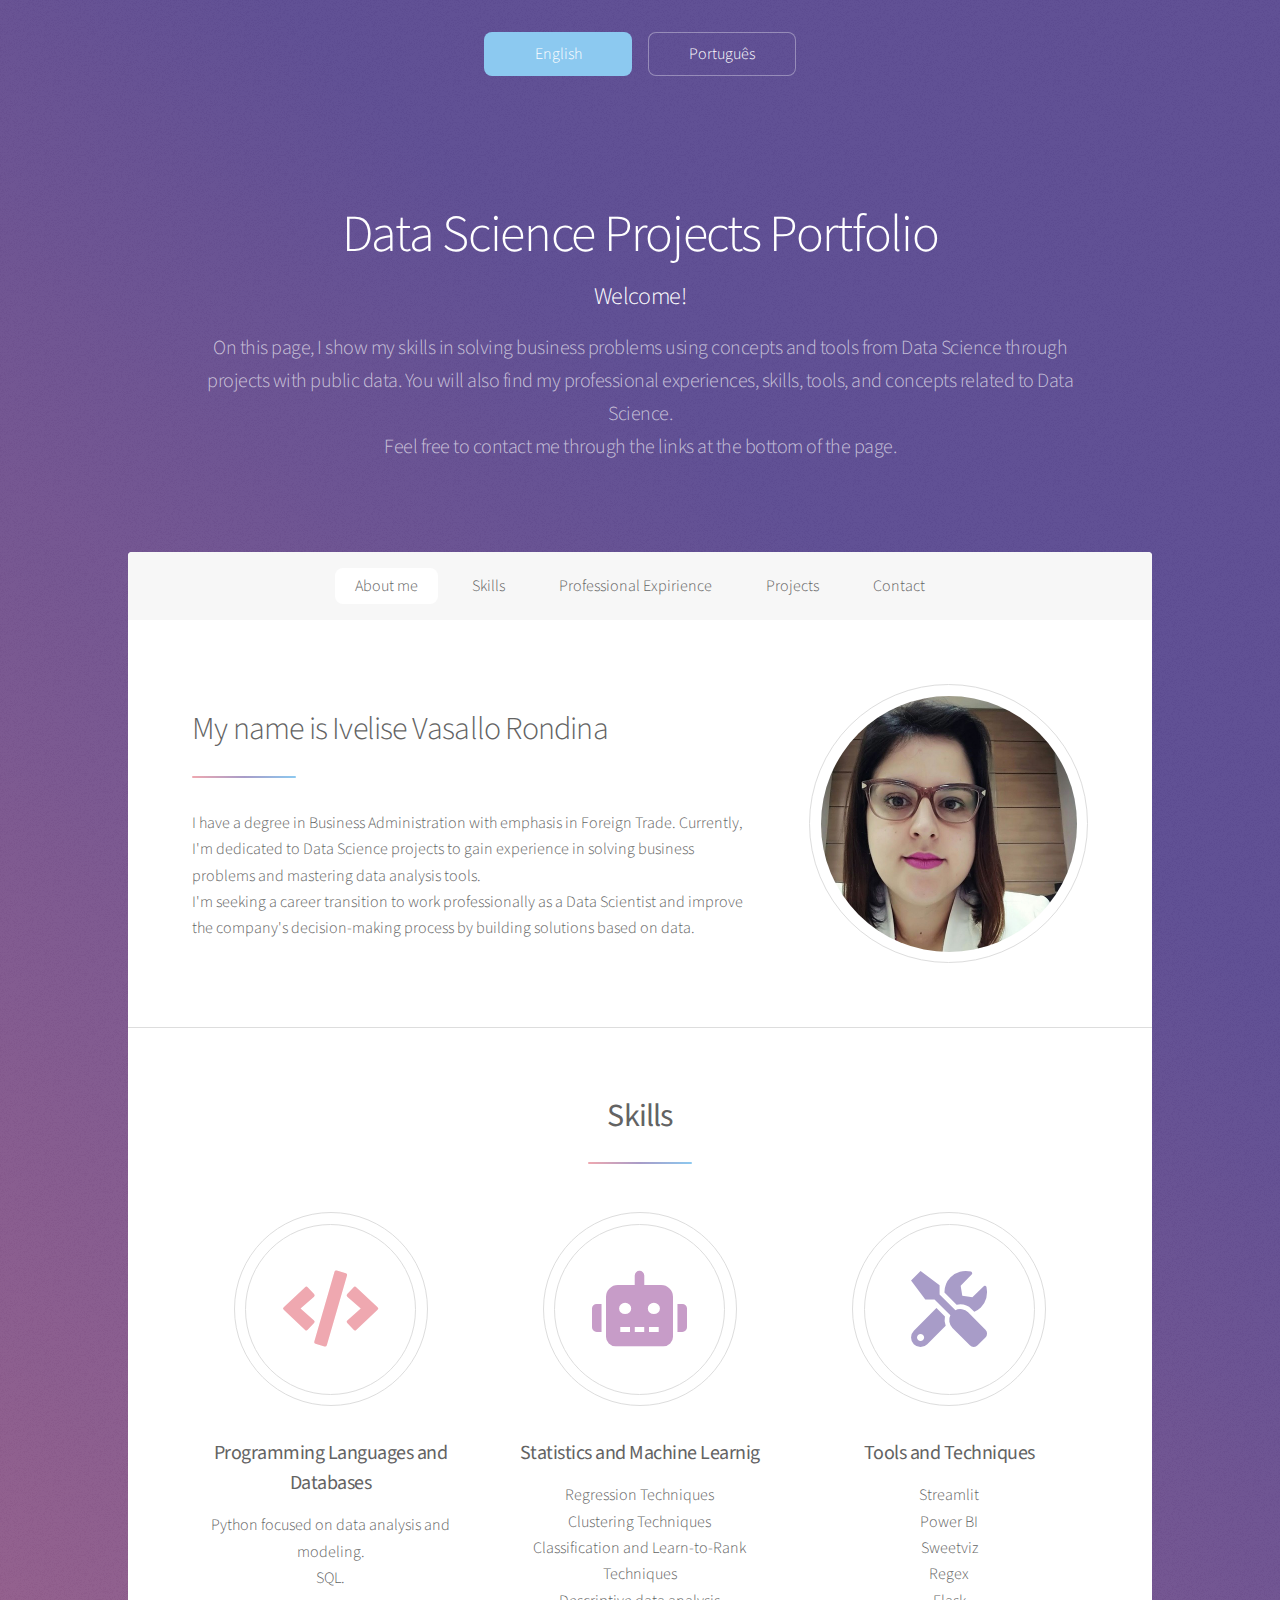
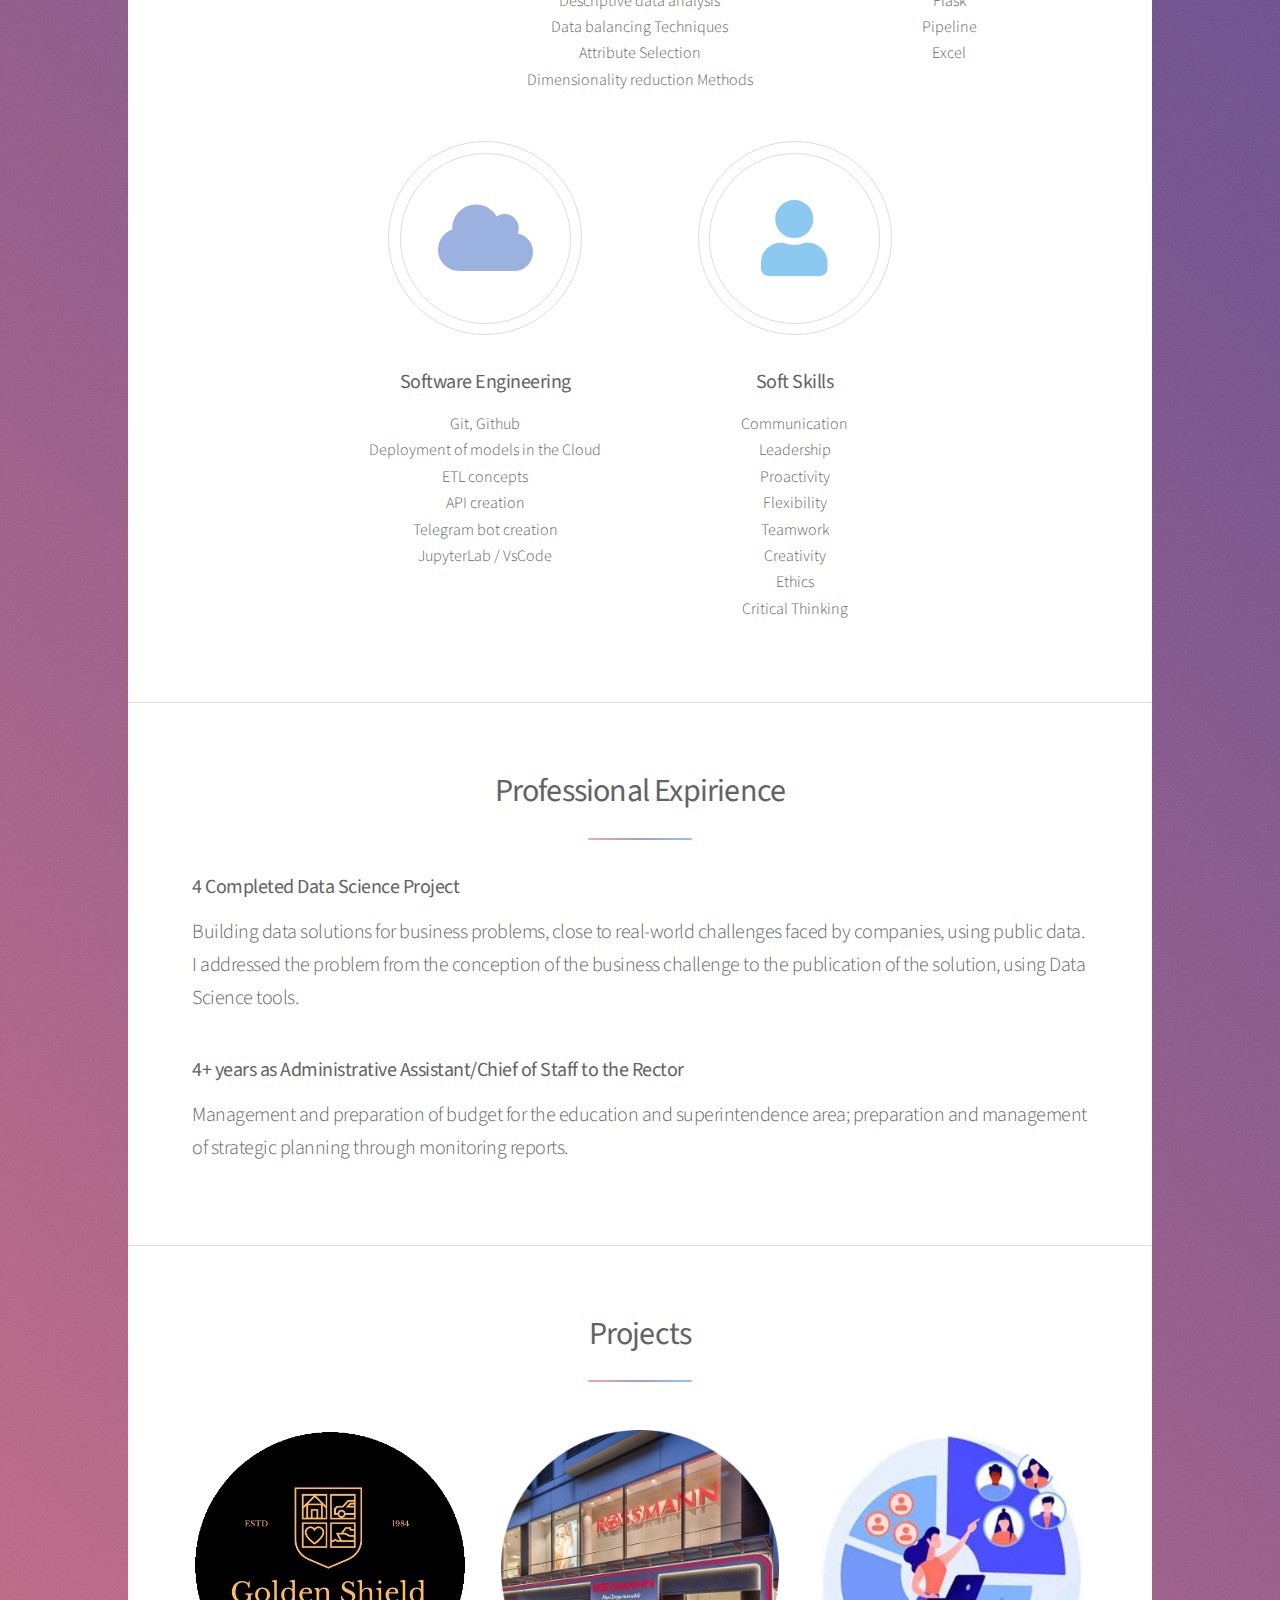
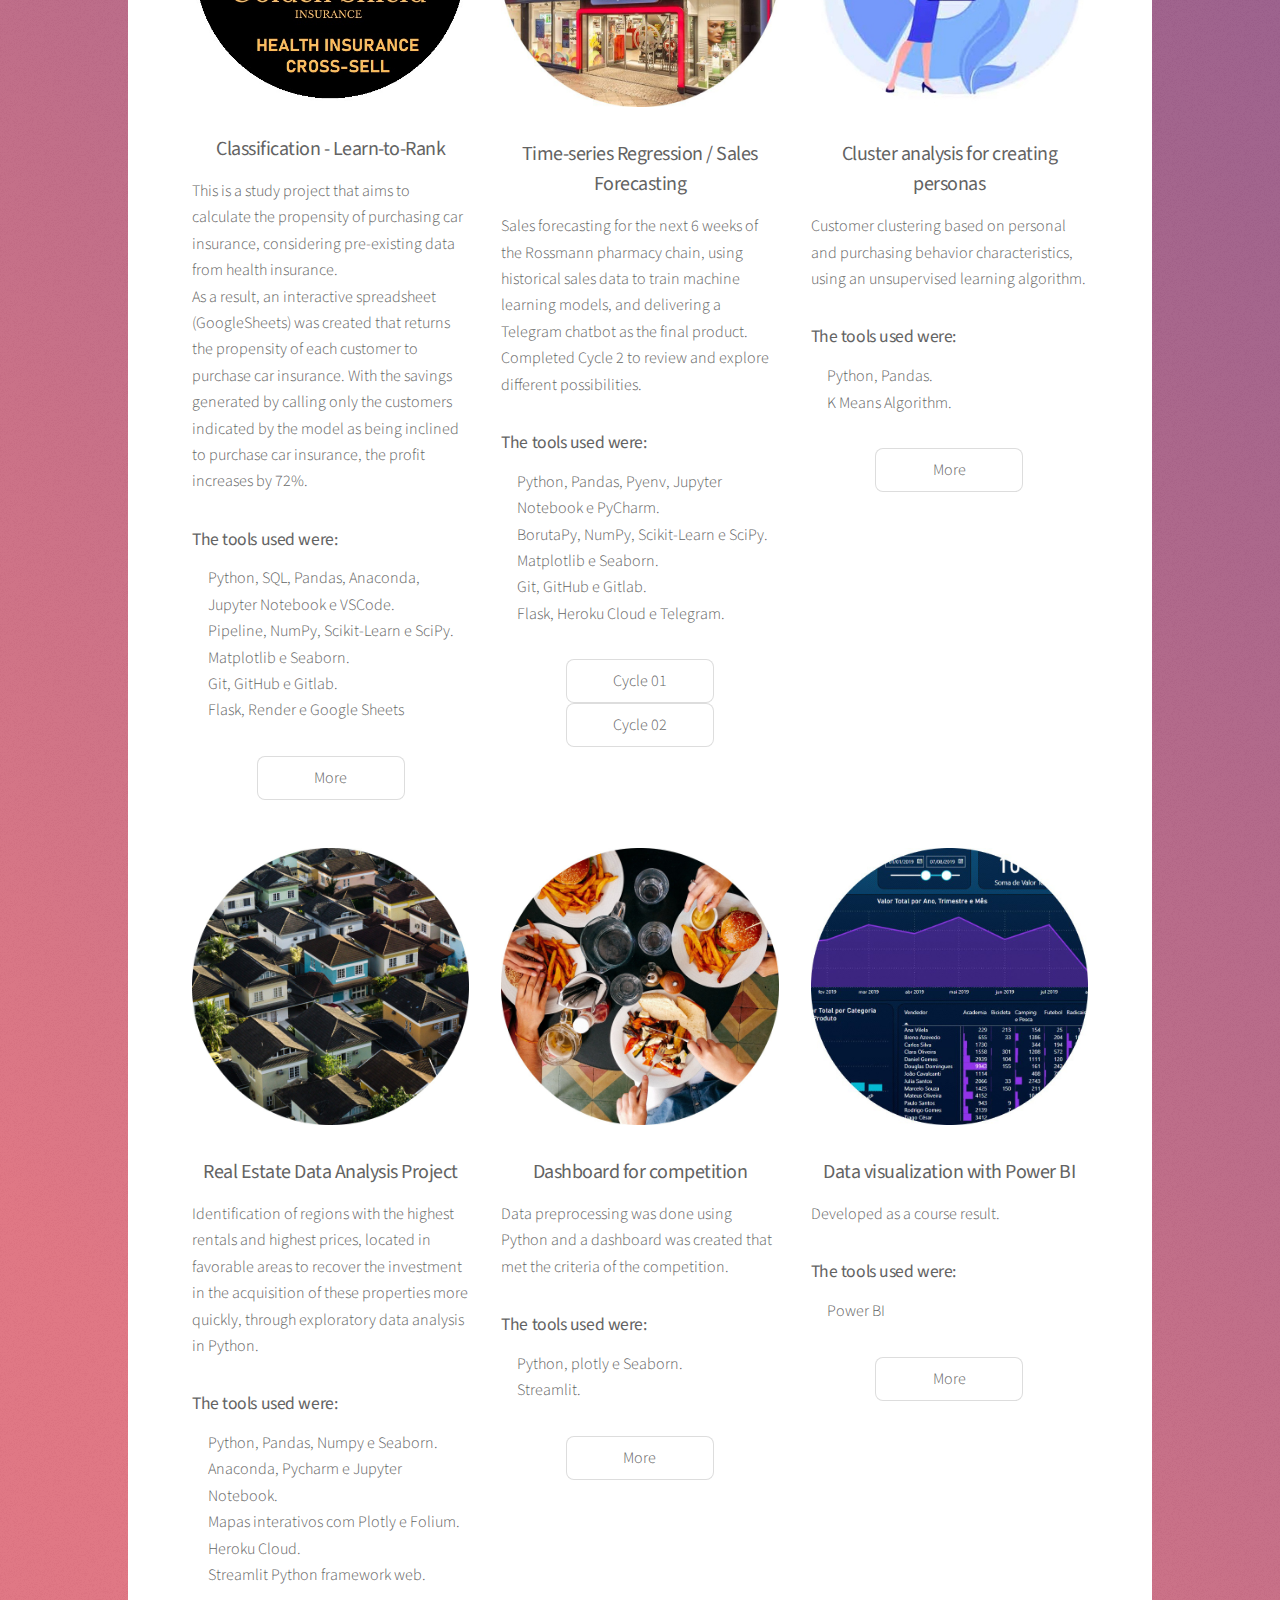
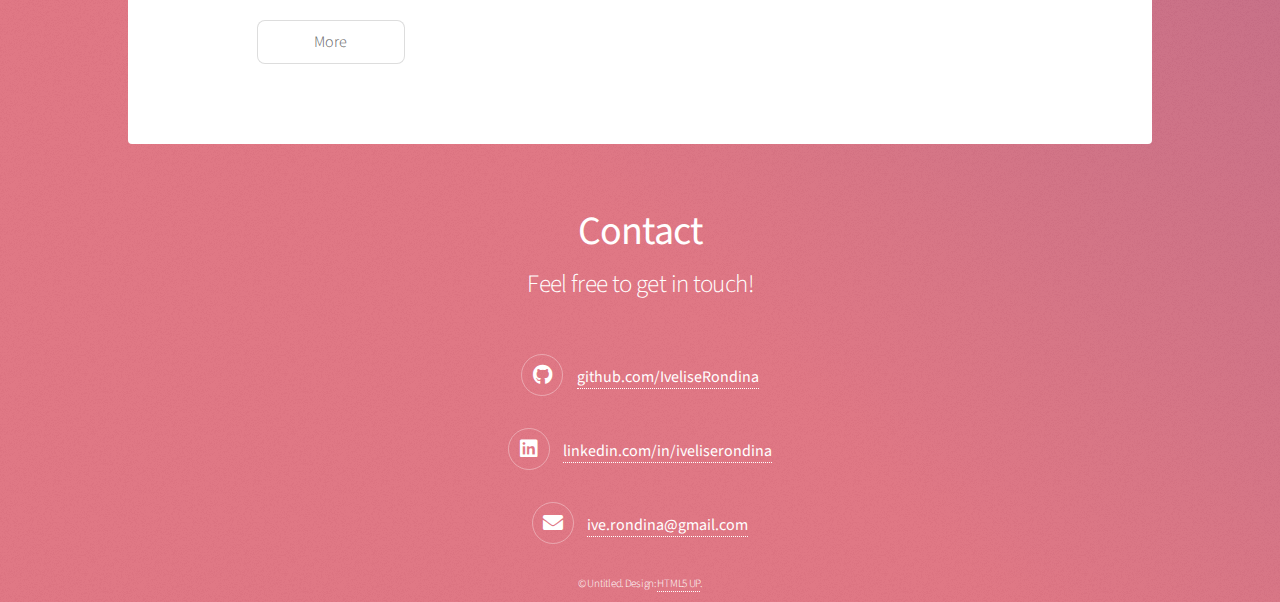
<file: index.html>
<!DOCTYPE HTML>
<!--
	Stellar by HTML5 UP
	html5up.net | @ajlkn
	Free for personal and commercial use under the CCA 3.0 license (html5up.net/license)
-->
<html>
	<p>  </p>
	<ul class="actions" style="display: flex; justify-content: center;">
		<li><a href="index.html" class="button primary">English</a></li>
		<li><a href="index_port.html" class="button">Português</a></li>
	</ul>
	<head>
		<title> Data Science Projects Portfolio</title>
		<meta charset="utf-8" />
		<meta name="viewport" content="width=device-width, initial-scale=1, user-scalable=no" />
		<link rel="stylesheet" href="assets/css/main.css" />
		<noscript><link rel="stylesheet" href="assets/css/noscript.css" /></noscript>
	</head>
	<body class="is-preload">

		<!-- Wrapper -->
			<div id="wrapper">

				<!-- Header -->
					<header id="header" class="alt">
						<!--<span class="logo"><img src="images/logo.svg" alt="" /></span>-->
						<h1> Data Science Projects Portfolio</h1>
						<h2>Welcome! </h2>
						<p>On this page, I show my skills in solving business problems using concepts 
							and tools from Data Science through projects with public data. 
							You will also find my professional experiences, skills, tools, 
							and concepts related to Data Science.<br/>


							Feel free to contact me through the links at the bottom of the page.</p>
					</header>

				<!-- Nav -->
				<nav id="nav">
						<ul>
							<li><a href="#intro" class="active">About me</a></li>
							<li><a href="#first">Skills</a></li>
							<li><a href="#second">Professional Expirience</a></li>
							<li><a href="#third">Projects</a></li>
							<li><a href="#cta">Contact</a></li>
						</ul>
					</nav>

				<!-- Main -->
					<div id="main">

						<!-- Introduction -->
							<section id="intro" class="main">
								<div class="spotlight">
									<div class="content">
										<header class="major">
											<h2>My name is Ivelise Vasallo Rondina</h2>
										</header>
										<p>I have a degree in Business Administration with emphasis in Foreign Trade. Currently, 
											I'm dedicated to Data Science projects to gain experience in solving business problems and mastering data analysis tools.<br />
											I'm seeking a career transition to work professionally as 
											a Data Scientist and improve the company's decision-making process by building solutions based on data.</p>
										
									</div>
									<span class="image"><img src="images/Ive.jpg" alt="" /></span>
								</div>
							</section>

						<!-- Habilidades -->
							<section id="first" class="main special">
								<header class="major">
									<h2><b>Skills</b></h2>
								</header>
								<ul class="features">
									<li>
										<span class="icon solid major style1 fa-code"></span>
										<h3><b>Programming Languages and Databases</b></h3>
										<p>Python focused on data analysis and modeling.<br>
											SQL.
										</p>
									</li>
											
									<li>
										<span class="icon major style2 fa-robot solid"></span>
										<h3><b>Statistics and Machine Learnig</b></h3>
										<p>Regression Techniques<br>
											Clustering Techniques<br>
											Classification and Learn-to-Rank Techniques<br>
											Descriptive data analysis<br>
											Data balancing Techniques<br>
											Attribute Selection<br>
											Dimensionality reduction Methods
										</p>	
									</li>
									<li>
										<span class="icon major solid fa-tools style3"></span>
										<h3><b>Tools and Techniques</b></h3>
										<p>Streamlit<br>
											Power BI<br>
											Sweetviz<br>
											Regex<br>
											Flask<br>
											Pipeline<br>
											Excel<br>
										</p>	
									</li>
									<li>
										<span class="icon major solid fa-cloud style4"></span>
										<h3><b>Software Engineering</b></h3>
										<p>Git, Github<br>
											Deployment of models in the Cloud<br>
											ETL concepts<br>
											API creation<br>	
											Telegram bot creation<br>
											JupyterLab / VsCode	
										</p>	
									</li>
									<li>
										<span class="icon major solid fa-user style5"></span>
										<h3><b>Soft Skills</b></h3>
										<p>Communication<br>
											Leadership<br>
											Proactivity<br>
											Flexibility<br>
											Teamwork<br>
											Creativity<br>
											Ethics<br>
											Critical Thinking	
										</p>	
									</li>
									</footer>
							</section>

						<!-- Experiência Profissional -->
							<section id="second" class="main special">
								<header class="major" >
									<h2><b>Professional Expirience</b></h2>
										
									<h3 align="left"><b>4 Completed Data Science Project</b></h3>
											<p align="left">Building data solutions for business problems, close to real-world challenges faced by companies, 
												using public data. I addressed the problem from the conception of the business challenge to the publication 
												of the solution, using Data Science tools.</p>
									
									<h3 align="left"><b>4+ years as Administrative Assistant/Chief of Staff to the Rector</b></h3>
											<p align="left">Management and preparation of budget for the education and superintendence area; preparation and management 
												of strategic planning through monitoring reports.</p>
								</header>
								</footer>
							</section>

						<!-- Projetos -->
							<section id="third" class="main special">
								<header class="major">
									<h2><b>Projects</b></h2>
								</header>
								<ul class="features">
									<li>
										<div class="col-4"><span class="image fit"><img src="images/health_insurance.jpg" alt="" /></span></div>
										<h3><b>Classification - Learn-to-Rank</b></h3>
										<p align="left">This is a study project that aims to calculate the propensity of purchasing car insurance, considering pre-existing data from health insurance.<br>

											As a result, an interactive spreadsheet (GoogleSheets) was created that returns the propensity of each customer to purchase car insurance. 
											With the savings generated by calling only the customers indicated by the model as being inclined to purchase car insurance, the profit increases by 72%.</p>
										<h4 align="left"><b>The tools used were:</b></h4>
										<ul>
											<p align="left">Python, SQL, Pandas, Anaconda, Jupyter Notebook e VSCode.<br>
															Pipeline, NumPy, Scikit-Learn e SciPy.<br>
															Matplotlib e Seaborn.<br>
															Git, GitHub e Gitlab.<br>
															Flask, Render e Google Sheets</p>
										</ul>
										<a href="https://github.com/IveliseRondina/health_insurance" class="button">More</a>
									</li>
									
									
									<li>
										<div class="col-4"><span class="image fit"><img src="images/rossman.jpg" alt="" /></span></div>
										<h3><b>Time-series Regression / Sales Forecasting</b></h3>
										<p align="left">Sales forecasting for the next 6 weeks of the Rossmann pharmacy chain, 
											using historical sales data to train machine learning models, 
											and delivering a Telegram chatbot as the final product.<br>
											Completed Cycle 2 to review and explore different possibilities.</p>
										<h4 align="left"><b>The tools used were:</b></h4>
										<ul>
											<p align="left">Python, Pandas, Pyenv, Jupyter Notebook e PyCharm.<br>
															BorutaPy, NumPy, Scikit-Learn e SciPy.<br>
															Matplotlib e Seaborn.<br>
															Git, GitHub e Gitlab.<br>
															Flask, Heroku Cloud e Telegram.</p>
										</ul>
										<a href="https://github.com/IveliseRondina/forecasting_sales_ciclo01" class="button">Cycle 01</a>
										<a href="https://github.com/IveliseRondina/forecasting_sales_ciclo02" class="button">Cycle 02</a>
									</li>

									<li>
										<div class="col-4"><span class="image fit"><img src="images/cluster.jpg" alt="" /></span></div>
										<!--<span class="image"><img src="images/cluster.jpg" alt="" /></span>-->
										<h3><b>Cluster analysis for creating personas</b></h3>
										<p align="left">Customer clustering based on personal and purchasing behavior characteristics, 
											using an unsupervised learning algorithm.</p>
										<h4 align="left"><b>The tools used were:</b></h4>
										<ul>
											<p align="left">Python, Pandas.<br>
															K Means Algorithm.
											</p>
										</ul>
										<a href="https://github.com/IveliseRondina/customer_cluster" class="button">More</a>
									</li>
											
									<li>
										<div class="col-4"><span class="image fit"><img src="images/house.jpg" alt="" /></span></div>
										<!--<span class="image"><img src="images/house.jpg" alt="" /></span>-->
										<h3><b>Real Estate Data Analysis Project</b></h3>
										<p align="left">Identification of regions with the highest rentals and highest prices, 
											located in favorable areas to recover the investment in the acquisition of these properties more quickly, 
											through exploratory data analysis in Python.</p>
										<h4 align="left"><b>The tools used were:</b></h4>
										<ul>
											<p align="left">Python, Pandas, Numpy e Seaborn.<br>
															Anaconda, Pycharm e Jupyter Notebook.<br>
															Mapas interativos com Plotly e Folium.<br>
															Heroku Cloud.<br>
															Streamlit Python framework web.
											</p>
										</ul>
										<a href="https://github.com/IveliseRondina/house_rocket_insights" class="button">More</a>
									</li>
									

									<li>
										<div class="col-4"><span class="image fit"><img src="images/fome.jpg" alt="" /></span></div>
										<!--<span class="image"><img src="images/fome.jpg" alt="" /></span>-->
										<h3><b>Dashboard for competition</b></h3>
										<p align="left">Data preprocessing was done using Python and a dashboard was 
											created that met the criteria of the competition.</p>
										<h4 align="left"><b>The tools used were:</b></h4>
										<ul>
											<p align="left">Python, plotly e Seaborn.<br>
															Streamlit.<br>
											</p>
										</ul>
										<a href="https://github.com/IveliseRondina/house_rocket_insights" class="button">More</a>
									</li>
									<li>
										<div class="col-4"><span class="image fit"><img src="images/dash.jpg" alt="" /></span></div>
										<!--<span class="image"><img src="images/dash.jpg" alt="" /></span>-->
										<h3><b>Data visualization with Power BI</b></h3>
										<p align="left">Developed as a course result.</p>
										<h4 align="left"><b>The tools used were:</b></h4>
										<ul>
											<p align="left">Power BI</p>
										</ul>
										<a href="https://github.com/IveliseRondina/dashboard_powerbi" class="button">More</a>
									</li>
								</footer>
							</section>
								

						

					</div>

				<!-- Footer -->
					<!--<footer id="footer">-->
						<section id="cta" class="main special"></section>
						<header id="header">
							<h1 align="Center"><b>Contact</b></h1>
								
							<h3 align="Center"><p>Feel free to get in touch!</p></h3>
							<ul class="icons">
								<li><a href="https://github.com/IveliseRondina" class="icon brands fa-github alt"><span class="label">GitHub</span></a></li>
								<li><b><a href="https://github.com/IveliseRondina">github.com/IveliseRondina</b></a> </li>
							</ul>

							<ul class="icons">
								<li><a href="https://linkedin.com/in/iveliserondina" class="icon brands alt fa-linkedin"><span class="label">Instagram</span></a></li>
								<li><b><a href="https://linkedin.com/in/iveliserondina">linkedin.com/in/iveliserondina</b></a> </li>
							</ul>

							<ul class="icons">
								<li><a href="#" class="icon solid fa-envelope alt"><span class="label">GitHub</span></a></li>
								<li><b><a href="#">ive.rondina@gmail.com</b></a> </li>
							</ul>
							
							
												
												
						<h6 class="copyright">&copy; Untitled. Design: <a href="https://html5up.net">HTML5 UP</a>.</h6>
					</footer>

			</div>

		<!-- Scripts -->
			<script src="assets/js/jquery.min.js"></script>
			<script src="assets/js/jquery.scrollex.min.js"></script>
			<script src="assets/js/jquery.scrolly.min.js"></script>
			<script src="assets/js/browser.min.js"></script>
			<script src="assets/js/breakpoints.min.js"></script>
			<script src="assets/js/util.js"></script>
			<script src="assets/js/main.js"></script>

	</body>
</html>
</file>
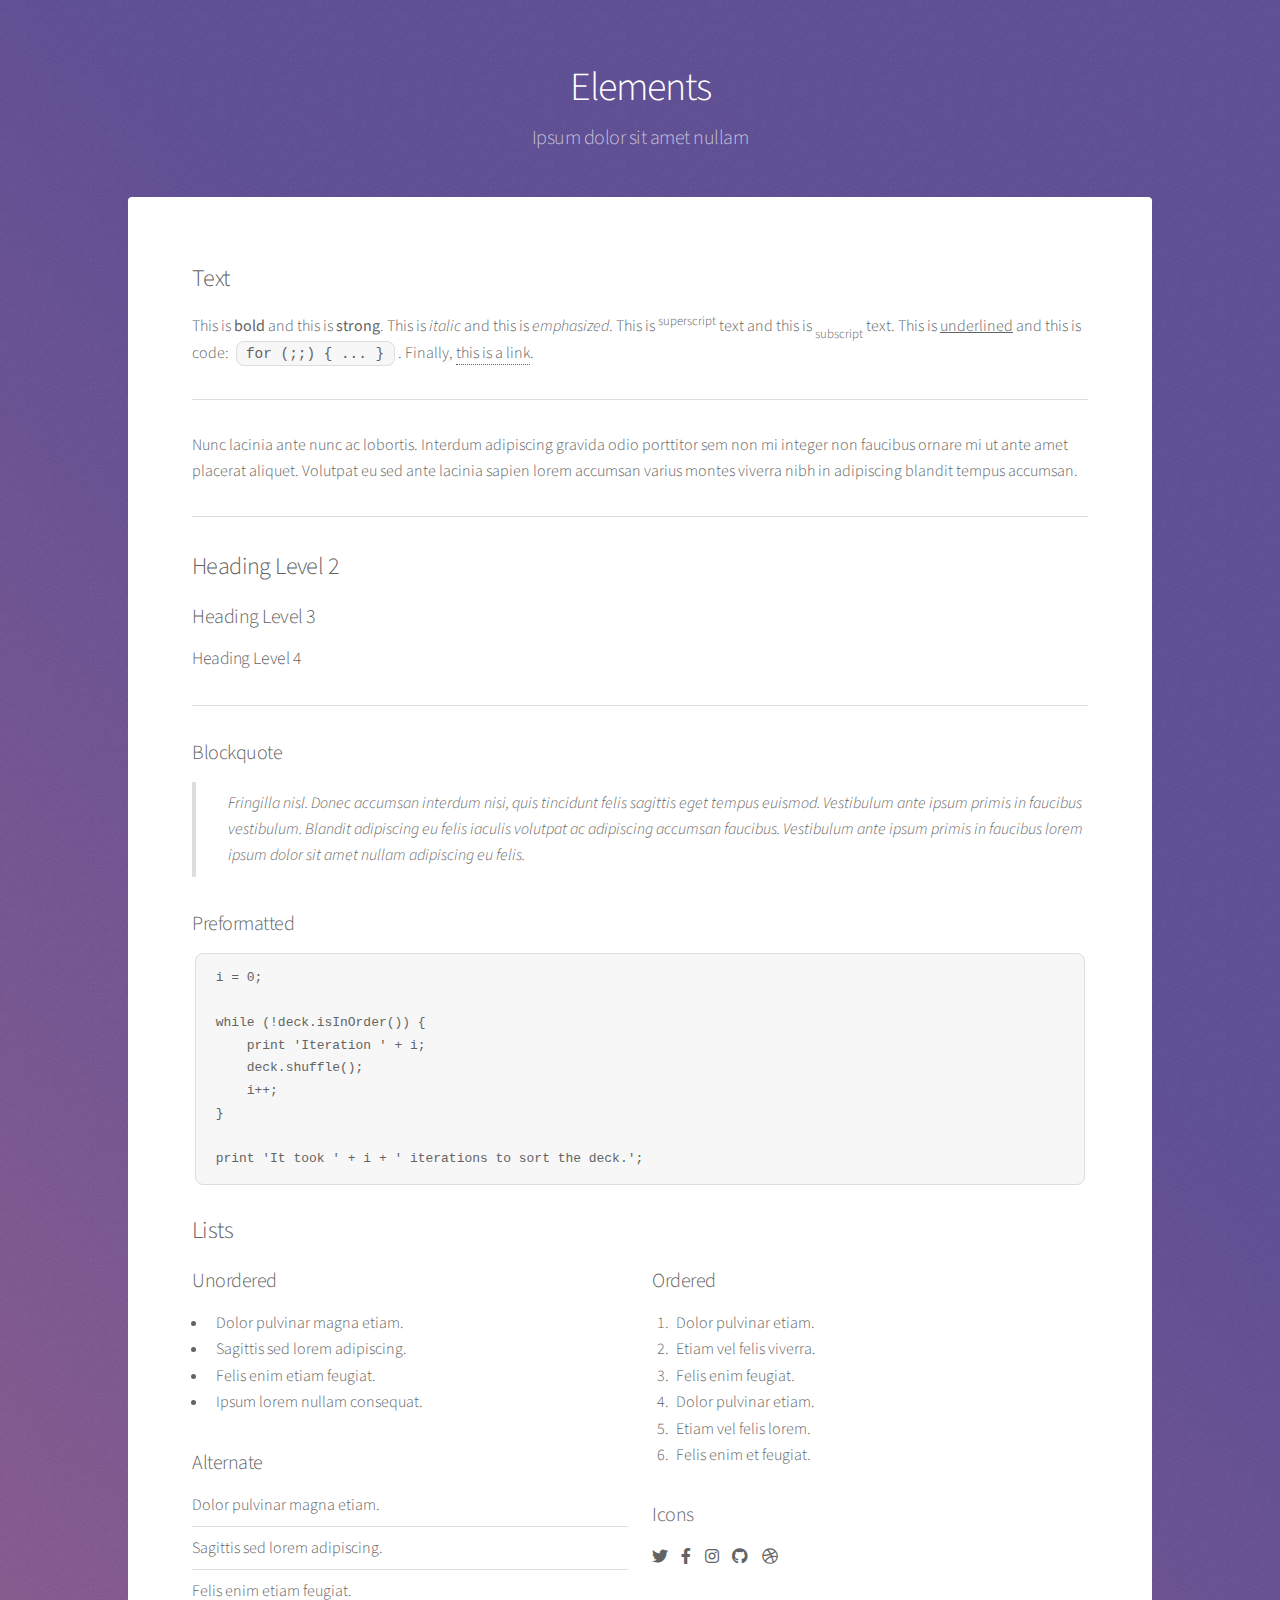
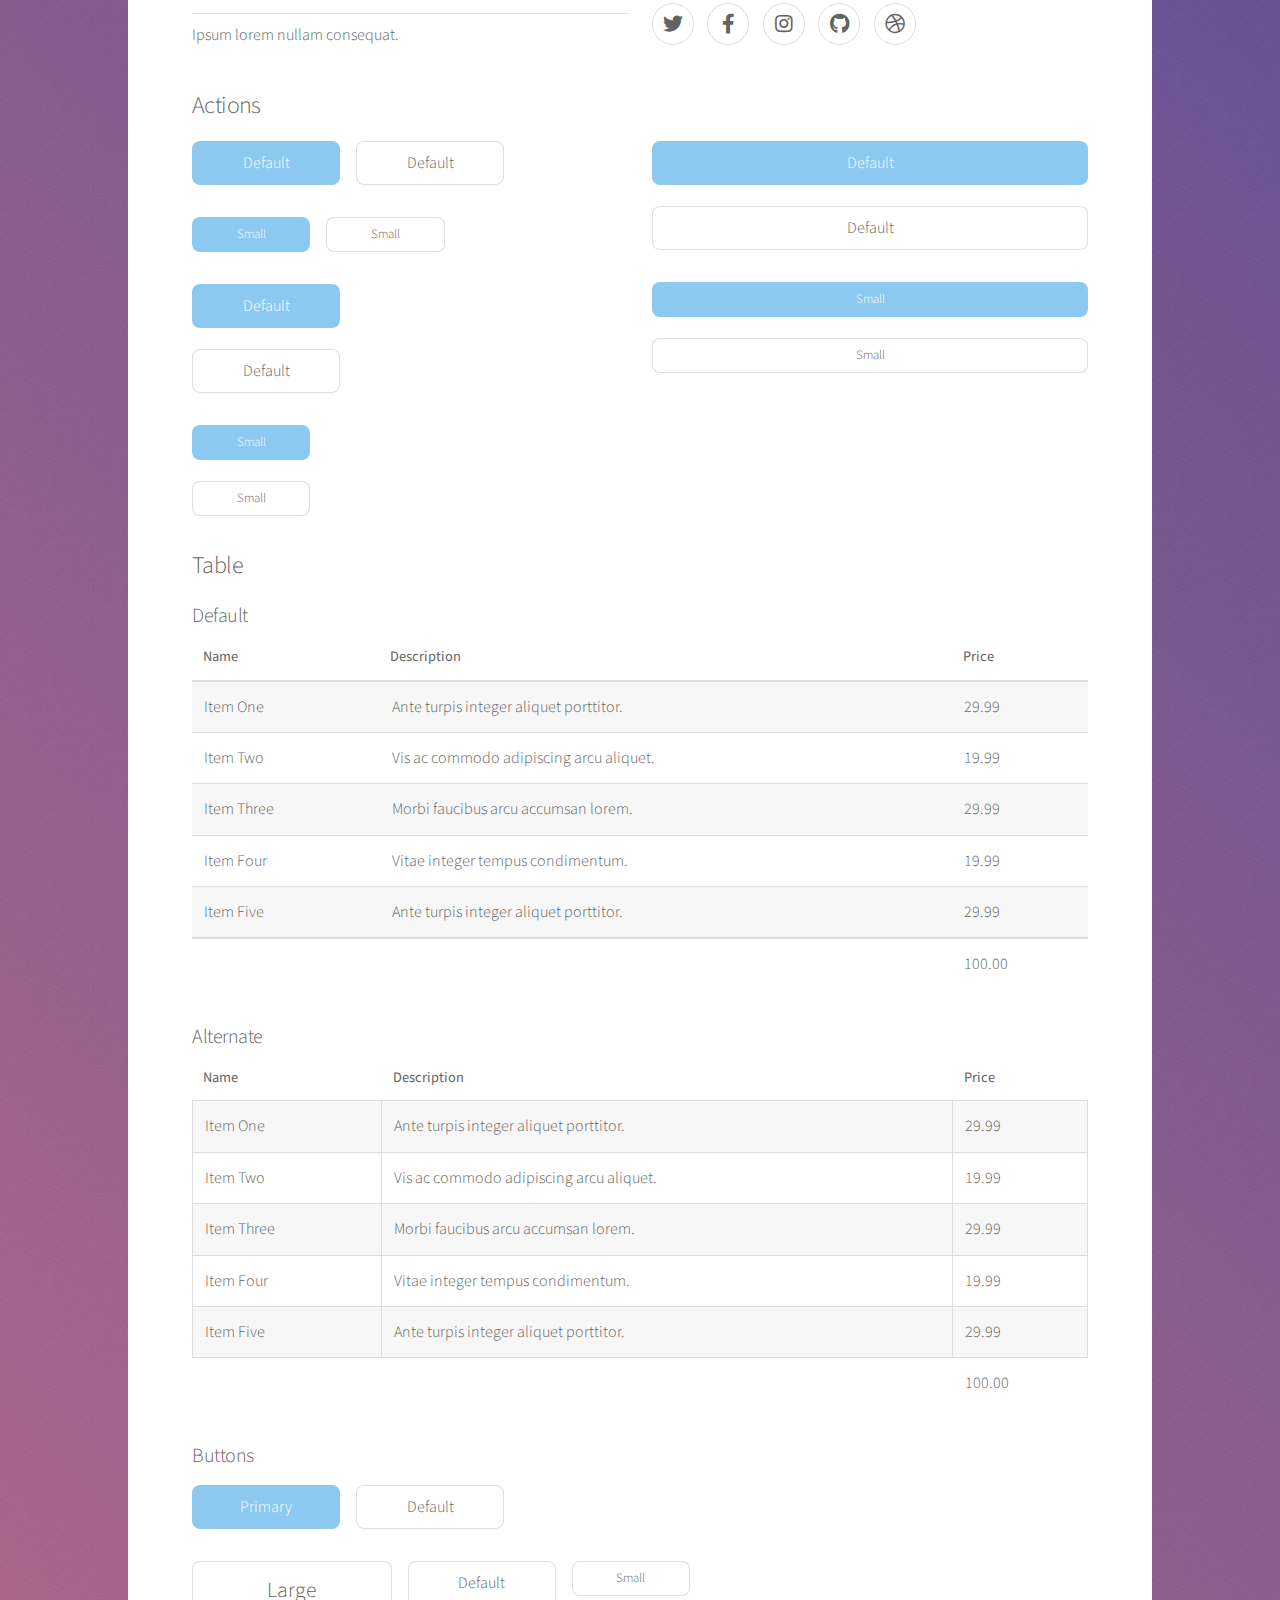
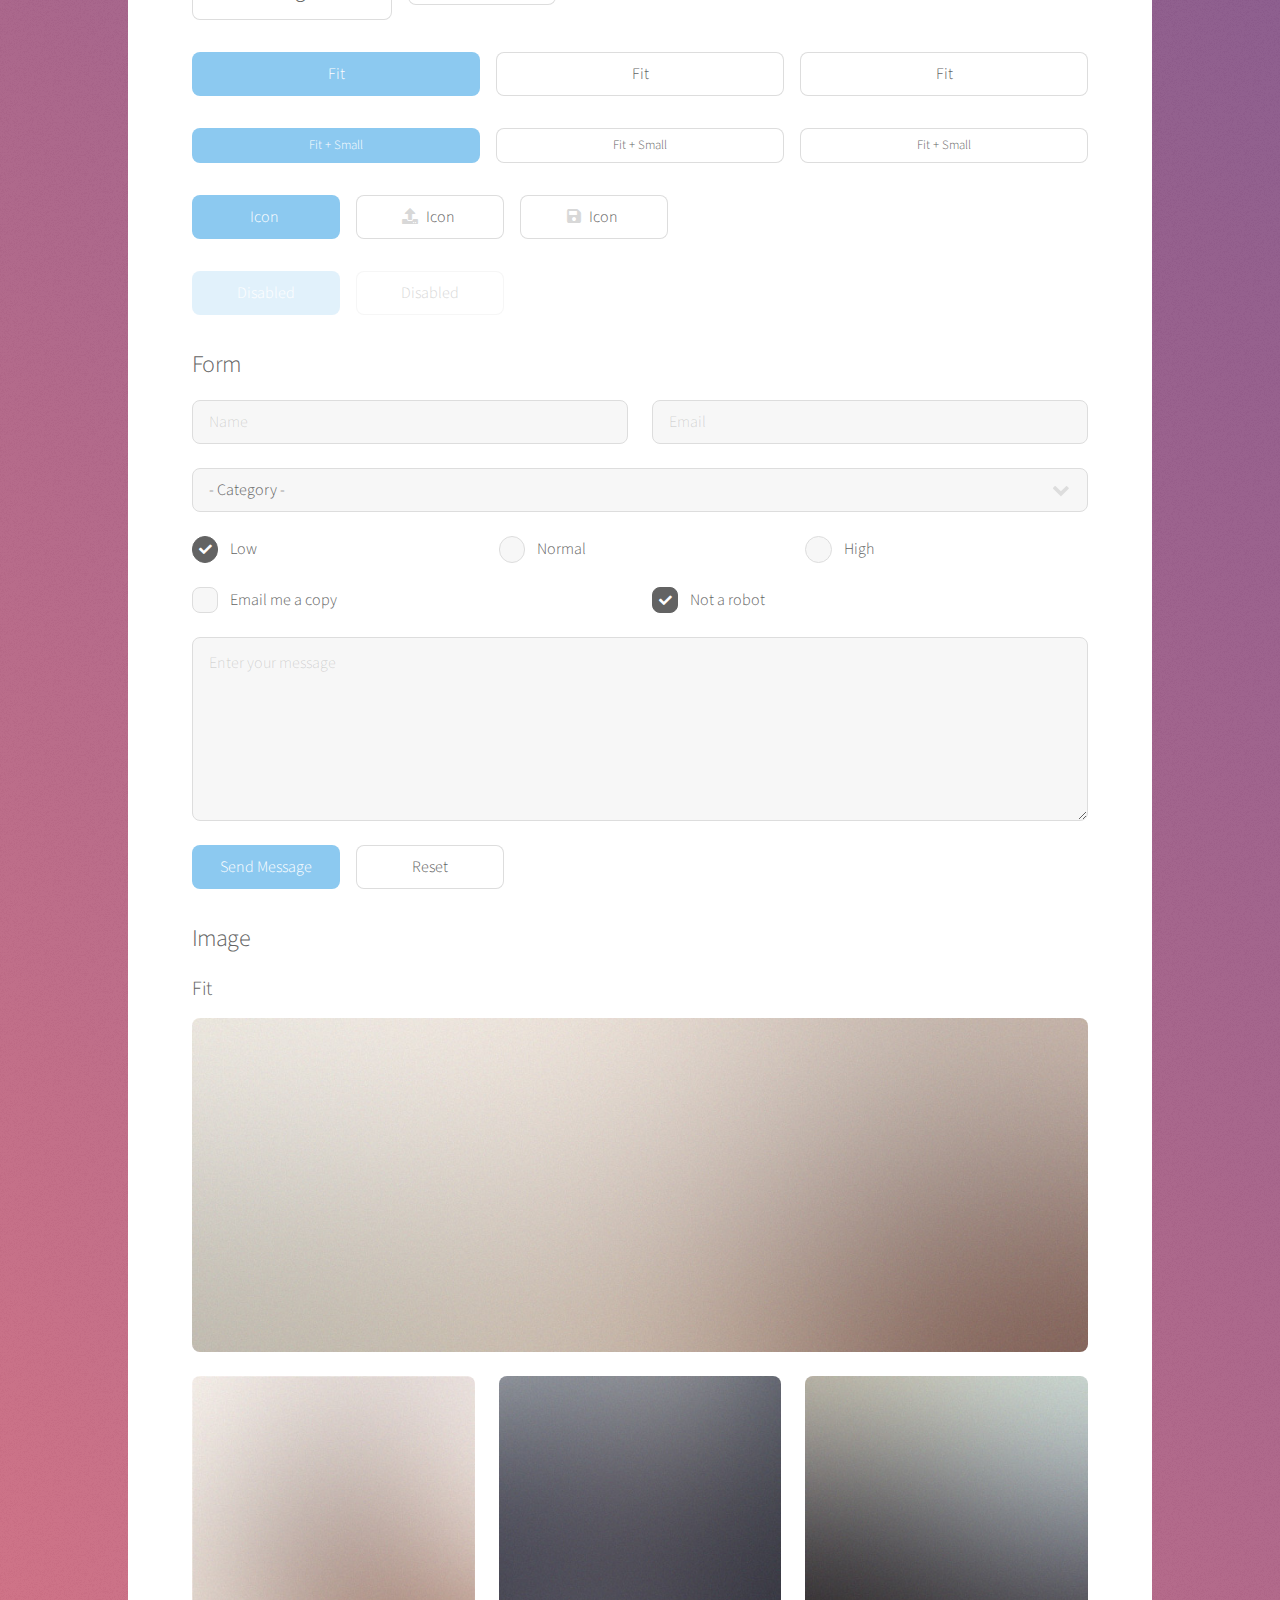
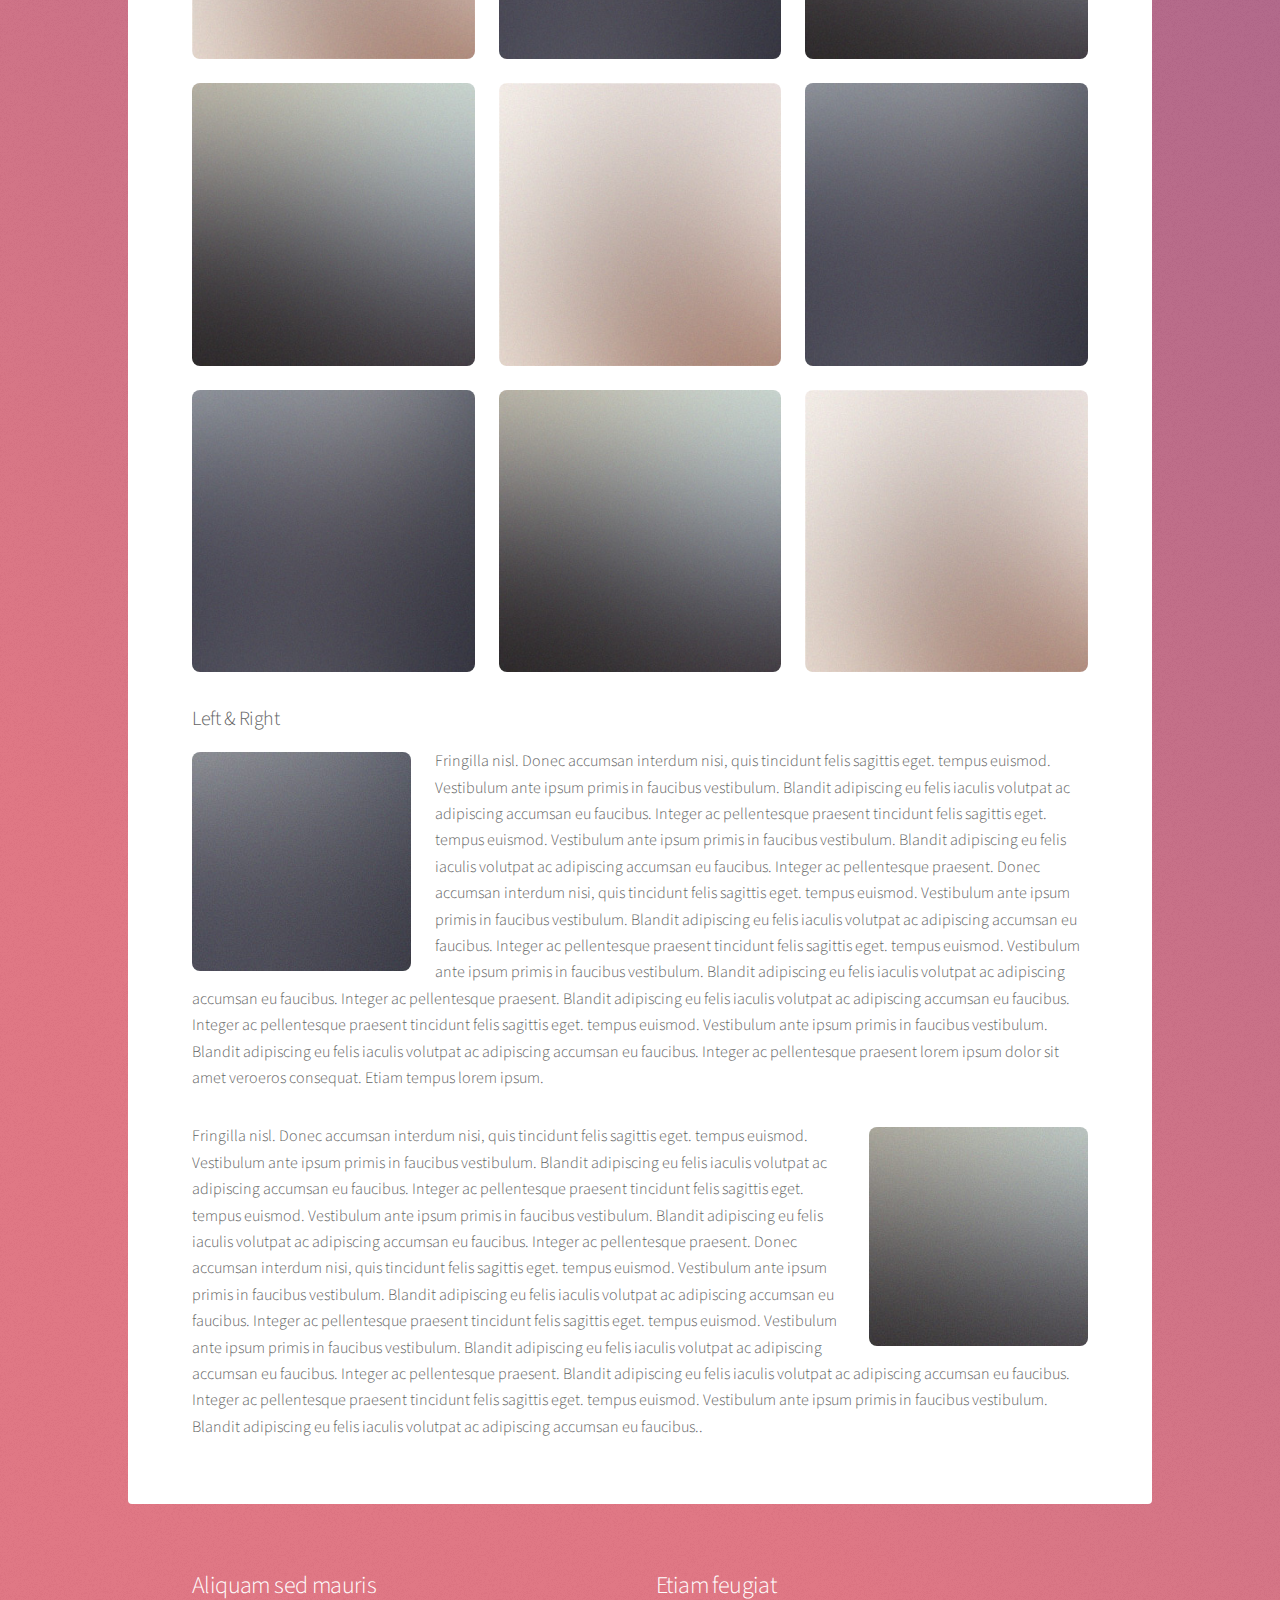
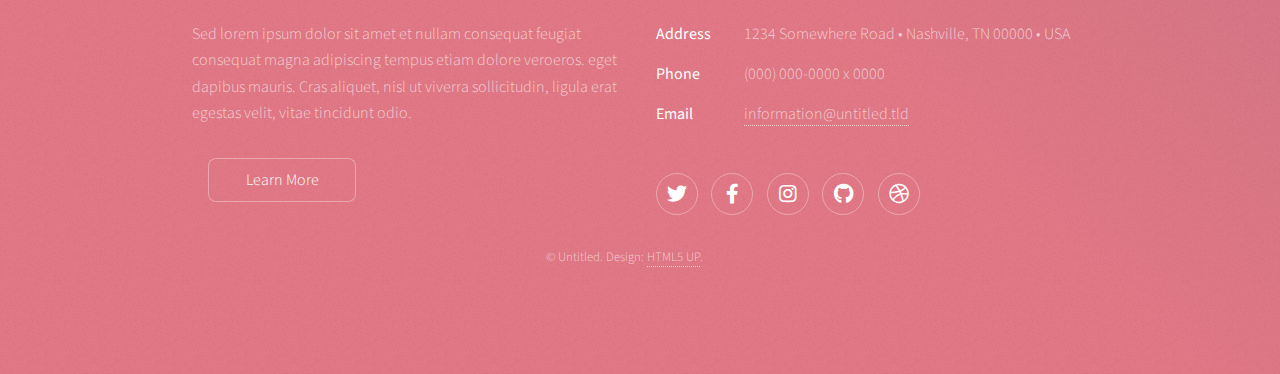
<file: elements.html>
<!DOCTYPE HTML>
<!--
	Stellar by HTML5 UP
	html5up.net | @ajlkn
	Free for personal and commercial use under the CCA 3.0 license (html5up.net/license)
-->
<html>
	<head>
		<title>Elements - Stellar by HTML5 UP</title>
		<meta charset="utf-8" />
		<meta name="viewport" content="width=device-width, initial-scale=1, user-scalable=no" />
		<link rel="stylesheet" href="assets/css/main.css" />
		<noscript><link rel="stylesheet" href="assets/css/noscript.css" /></noscript>
	</head>
	<body class="is-preload">

		<!-- Wrapper -->
			<div id="wrapper">

				<!-- Header -->
					<header id="header">
						<h1>Elements</h1>
						<p>Ipsum dolor sit amet nullam</p>
					</header>

				<!-- Main -->
					<div id="main">

						<!-- Content -->
							<section id="content" class="main">

								<!-- Text -->
									<section>
										<h2>Text</h2>
										<p>This is <b>bold</b> and this is <strong>strong</strong>. This is <i>italic</i> and this is <em>emphasized</em>.
										This is <sup>superscript</sup> text and this is <sub>subscript</sub> text.
										This is <u>underlined</u> and this is code: <code>for (;;) { ... }</code>. Finally, <a href="#">this is a link</a>.</p>
										<hr />
										<p>Nunc lacinia ante nunc ac lobortis. Interdum adipiscing gravida odio porttitor sem non mi integer non faucibus ornare mi ut ante amet placerat aliquet. Volutpat eu sed ante lacinia sapien lorem accumsan varius montes viverra nibh in adipiscing blandit tempus accumsan.</p>
										<hr />
										<h2>Heading Level 2</h2>
										<h3>Heading Level 3</h3>
										<h4>Heading Level 4</h4>
										<hr />
										<h3>Blockquote</h3>
										<blockquote>Fringilla nisl. Donec accumsan interdum nisi, quis tincidunt felis sagittis eget tempus euismod. Vestibulum ante ipsum primis in faucibus vestibulum. Blandit adipiscing eu felis iaculis volutpat ac adipiscing accumsan faucibus. Vestibulum ante ipsum primis in faucibus lorem ipsum dolor sit amet nullam adipiscing eu felis.</blockquote>
										<h3>Preformatted</h3>
										<pre><code>i = 0;

while (!deck.isInOrder()) {
    print 'Iteration ' + i;
    deck.shuffle();
    i++;
}

print 'It took ' + i + ' iterations to sort the deck.';</code></pre>
									</section>

								<!-- Lists -->
									<section>
										<h2>Lists</h2>
										<div class="row">
											<div class="col-6 col-12-medium">
												<h3>Unordered</h3>
												<ul>
													<li>Dolor pulvinar magna etiam.</li>
													<li>Sagittis sed lorem adipiscing.</li>
													<li>Felis enim etiam feugiat.</li>
													<li>Ipsum lorem nullam consequat.</li>
												</ul>
												<h3>Alternate</h3>
												<ul class="alt">
													<li>Dolor pulvinar magna etiam.</li>
													<li>Sagittis sed lorem adipiscing.</li>
													<li>Felis enim etiam feugiat.</li>
													<li>Ipsum lorem nullam consequat.</li>
												</ul>
											</div>
											<div class="col-6 col-12-medium">
												<h3>Ordered</h3>
												<ol>
													<li>Dolor pulvinar etiam.</li>
													<li>Etiam vel felis viverra.</li>
													<li>Felis enim feugiat.</li>
													<li>Dolor pulvinar etiam.</li>
													<li>Etiam vel felis lorem.</li>
													<li>Felis enim et feugiat.</li>
												</ol>
												<h3>Icons</h3>
												<ul class="icons">
													<li><a href="#" class="icon brands fa-twitter"><span class="label">Twitter</span></a></li>
													<li><a href="#" class="icon brands fa-facebook-f"><span class="label">Facebook</span></a></li>
													<li><a href="#" class="icon brands fa-instagram"><span class="label">Instagram</span></a></li>
													<li><a href="#" class="icon brands fa-github"><span class="label">GitHub</span></a></li>
													<li><a href="#" class="icon brands fa-dribbble"><span class="label">Dribbble</span></a></li>
												</ul>
												<ul class="icons">
													<li><a href="#" class="icon brands alt fa-twitter"><span class="label">Twitter</span></a></li>
													<li><a href="#" class="icon brands alt fa-facebook-f"><span class="label">Facebook</span></a></li>
													<li><a href="#" class="icon brands alt fa-instagram"><span class="label">Instagram</span></a></li>
													<li><a href="#" class="icon brands alt fa-github"><span class="label">GitHub</span></a></li>
													<li><a href="#" class="icon brands alt fa-dribbble"><span class="label">Dribbble</span></a></li>
												</ul>
											</div>
										</div>
										<h2>Actions</h2>
										<div class="row">
											<div class="col-6 col-12-medium">
												<ul class="actions">
													<li><a href="#" class="button primary">Default</a></li>
													<li><a href="#" class="button">Default</a></li>
												</ul>
												<ul class="actions small">
													<li><a href="#" class="button primary small">Small</a></li>
													<li><a href="#" class="button small">Small</a></li>
												</ul>
												<ul class="actions stacked">
													<li><a href="#" class="button primary">Default</a></li>
													<li><a href="#" class="button">Default</a></li>
												</ul>
												<ul class="actions stacked">
													<li><a href="#" class="button primary small">Small</a></li>
													<li><a href="#" class="button small">Small</a></li>
												</ul>
											</div>
											<div class="col-6 col-12-medium">
												<ul class="actions stacked">
													<li><a href="#" class="button primary fit">Default</a></li>
													<li><a href="#" class="button fit">Default</a></li>
												</ul>
												<ul class="actions stacked">
													<li><a href="#" class="button primary small fit">Small</a></li>
													<li><a href="#" class="button small fit">Small</a></li>
												</ul>
											</div>
										</div>
									</section>

								<!-- Table -->
									<section>
										<h2>Table</h2>
										<h3>Default</h3>
										<div class="table-wrapper">
											<table>
												<thead>
													<tr>
														<th>Name</th>
														<th>Description</th>
														<th>Price</th>
													</tr>
												</thead>
												<tbody>
													<tr>
														<td>Item One</td>
														<td>Ante turpis integer aliquet porttitor.</td>
														<td>29.99</td>
													</tr>
													<tr>
														<td>Item Two</td>
														<td>Vis ac commodo adipiscing arcu aliquet.</td>
														<td>19.99</td>
													</tr>
													<tr>
														<td>Item Three</td>
														<td> Morbi faucibus arcu accumsan lorem.</td>
														<td>29.99</td>
													</tr>
													<tr>
														<td>Item Four</td>
														<td>Vitae integer tempus condimentum.</td>
														<td>19.99</td>
													</tr>
													<tr>
														<td>Item Five</td>
														<td>Ante turpis integer aliquet porttitor.</td>
														<td>29.99</td>
													</tr>
												</tbody>
												<tfoot>
													<tr>
														<td colspan="2"></td>
														<td>100.00</td>
													</tr>
												</tfoot>
											</table>
										</div>

										<h3>Alternate</h3>
										<div class="table-wrapper">
											<table class="alt">
												<thead>
													<tr>
														<th>Name</th>
														<th>Description</th>
														<th>Price</th>
													</tr>
												</thead>
												<tbody>
													<tr>
														<td>Item One</td>
														<td>Ante turpis integer aliquet porttitor.</td>
														<td>29.99</td>
													</tr>
													<tr>
														<td>Item Two</td>
														<td>Vis ac commodo adipiscing arcu aliquet.</td>
														<td>19.99</td>
													</tr>
													<tr>
														<td>Item Three</td>
														<td> Morbi faucibus arcu accumsan lorem.</td>
														<td>29.99</td>
													</tr>
													<tr>
														<td>Item Four</td>
														<td>Vitae integer tempus condimentum.</td>
														<td>19.99</td>
													</tr>
													<tr>
														<td>Item Five</td>
														<td>Ante turpis integer aliquet porttitor.</td>
														<td>29.99</td>
													</tr>
												</tbody>
												<tfoot>
													<tr>
														<td colspan="2"></td>
														<td>100.00</td>
													</tr>
												</tfoot>
											</table>
										</div>
									</section>

								<!-- Buttons -->
									<section>
										<h3>Buttons</h3>
										<ul class="actions">
											<li><a href="#" class="button primary">Primary</a></li>
											<li><a href="#" class="button">Default</a></li>
										</ul>
										<ul class="actions">
											<li><a href="#" class="button large">Large</a></li>
											<li><a href="#" class="button">Default</a></li>
											<li><a href="#" class="button small">Small</a></li>
										</ul>
										<ul class="actions fit">
											<li><a href="#" class="button primary fit">Fit</a></li>
											<li><a href="#" class="button fit">Fit</a></li>
											<li><a href="#" class="button fit">Fit</a></li>
										</ul>
										<ul class="actions fit small">
											<li><a href="#" class="button primary fit small">Fit + Small</a></li>
											<li><a href="#" class="button fit small">Fit + Small</a></li>
											<li><a href="#" class="button fit small">Fit + Small</a></li>
										</ul>
										<ul class="actions">
											<li><a href="#" class="button primary icon solidfa-download">Icon</a></li>
											<li><a href="#" class="button icon solid fa-upload">Icon</a></li>
											<li><a href="#" class="button icon solid fa-save">Icon</a></li>
										</ul>
										<ul class="actions">
											<li><span class="button primary disabled">Disabled</span></li>
											<li><span class="button disabled">Disabled</span></li>
										</ul>
									</section>

								<!-- Form -->
									<section>
										<h2>Form</h2>
										<form method="post" action="#">
											<div class="row gtr-uniform">
												<div class="col-6 col-12-xsmall">
													<input type="text" name="demo-name" id="demo-name" value="" placeholder="Name" />
												</div>
												<div class="col-6 col-12-xsmall">
													<input type="email" name="demo-email" id="demo-email" value="" placeholder="Email" />
												</div>
												<div class="col-12">
													<select name="demo-category" id="demo-category">
														<option value="">- Category -</option>
														<option value="1">Manufacturing</option>
														<option value="1">Shipping</option>
														<option value="1">Administration</option>
														<option value="1">Human Resources</option>
													</select>
												</div>
												<div class="col-4 col-12-small">
													<input type="radio" id="demo-priority-low" name="demo-priority" checked>
													<label for="demo-priority-low">Low</label>
												</div>
												<div class="col-4 col-12-small">
													<input type="radio" id="demo-priority-normal" name="demo-priority">
													<label for="demo-priority-normal">Normal</label>
												</div>
												<div class="col-4 col-12-small">
													<input type="radio" id="demo-priority-high" name="demo-priority">
													<label for="demo-priority-high">High</label>
												</div>
												<div class="col-6 col-12-small">
													<input type="checkbox" id="demo-copy" name="demo-copy">
													<label for="demo-copy">Email me a copy</label>
												</div>
												<div class="col-6 col-12-small">
													<input type="checkbox" id="demo-human" name="demo-human" checked>
													<label for="demo-human">Not a robot</label>
												</div>
												<div class="col-12">
													<textarea name="demo-message" id="demo-message" placeholder="Enter your message" rows="6"></textarea>
												</div>
												<div class="col-12">
													<ul class="actions">
														<li><input type="submit" value="Send Message" class="primary" /></li>
														<li><input type="reset" value="Reset" /></li>
													</ul>
												</div>
											</div>
										</form>
									</section>

								<!-- Image -->
									<section>
										<h2>Image</h2>
										<h3>Fit</h3>
										<div class="box alt">
											<div class="row gtr-uniform">
												<div class="col-12"><span class="image fit"><img src="images/pic04.jpg" alt="" /></span></div>
												<div class="col-4"><span class="image fit"><img src="images/pic01.jpg" alt="" /></span></div>
												<div class="col-4"><span class="image fit"><img src="images/pic02.jpg" alt="" /></span></div>
												<div class="col-4"><span class="image fit"><img src="images/pic03.jpg" alt="" /></span></div>
												<div class="col-4"><span class="image fit"><img src="images/pic03.jpg" alt="" /></span></div>
												<div class="col-4"><span class="image fit"><img src="images/pic01.jpg" alt="" /></span></div>
												<div class="col-4"><span class="image fit"><img src="images/pic02.jpg" alt="" /></span></div>
												<div class="col-4"><span class="image fit"><img src="images/pic02.jpg" alt="" /></span></div>
												<div class="col-4"><span class="image fit"><img src="images/pic03.jpg" alt="" /></span></div>
												<div class="col-4"><span class="image fit"><img src="images/pic01.jpg" alt="" /></span></div>
											</div>
										</div>
										<h3>Left &amp; Right</h3>
										<p><span class="image left"><img src="images/pic05.jpg" alt="" /></span>Fringilla nisl. Donec accumsan interdum nisi, quis tincidunt felis sagittis eget. tempus euismod. Vestibulum ante ipsum primis in faucibus vestibulum. Blandit adipiscing eu felis iaculis volutpat ac adipiscing accumsan eu faucibus. Integer ac pellentesque praesent tincidunt felis sagittis eget. tempus euismod. Vestibulum ante ipsum primis in faucibus vestibulum. Blandit adipiscing eu felis iaculis volutpat ac adipiscing accumsan eu faucibus. Integer ac pellentesque praesent. Donec accumsan interdum nisi, quis tincidunt felis sagittis eget. tempus euismod. Vestibulum ante ipsum primis in faucibus vestibulum. Blandit adipiscing eu felis iaculis volutpat ac adipiscing accumsan eu faucibus. Integer ac pellentesque praesent tincidunt felis sagittis eget. tempus euismod. Vestibulum ante ipsum primis in faucibus vestibulum. Blandit adipiscing eu felis iaculis volutpat ac adipiscing accumsan eu faucibus. Integer ac pellentesque praesent. Blandit adipiscing eu felis iaculis volutpat ac adipiscing accumsan eu faucibus. Integer ac pellentesque praesent tincidunt felis sagittis eget. tempus euismod. Vestibulum ante ipsum primis in faucibus vestibulum. Blandit adipiscing eu felis iaculis volutpat ac adipiscing accumsan eu faucibus. Integer ac pellentesque praesent lorem ipsum dolor sit amet veroeros consequat. Etiam tempus lorem ipsum.</p>
										<p><span class="image right"><img src="images/pic06.jpg" alt="" /></span>Fringilla nisl. Donec accumsan interdum nisi, quis tincidunt felis sagittis eget. tempus euismod. Vestibulum ante ipsum primis in faucibus vestibulum. Blandit adipiscing eu felis iaculis volutpat ac adipiscing accumsan eu faucibus. Integer ac pellentesque praesent tincidunt felis sagittis eget. tempus euismod. Vestibulum ante ipsum primis in faucibus vestibulum. Blandit adipiscing eu felis iaculis volutpat ac adipiscing accumsan eu faucibus. Integer ac pellentesque praesent. Donec accumsan interdum nisi, quis tincidunt felis sagittis eget. tempus euismod. Vestibulum ante ipsum primis in faucibus vestibulum. Blandit adipiscing eu felis iaculis volutpat ac adipiscing accumsan eu faucibus. Integer ac pellentesque praesent tincidunt felis sagittis eget. tempus euismod. Vestibulum ante ipsum primis in faucibus vestibulum. Blandit adipiscing eu felis iaculis volutpat ac adipiscing accumsan eu faucibus. Integer ac pellentesque praesent. Blandit adipiscing eu felis iaculis volutpat ac adipiscing accumsan eu faucibus. Integer ac pellentesque praesent tincidunt felis sagittis eget. tempus euismod. Vestibulum ante ipsum primis in faucibus vestibulum. Blandit adipiscing eu felis iaculis volutpat ac adipiscing accumsan eu faucibus..</p>
									</section>

							</section>

					</div>

				<!-- Footer -->
					<footer id="footer">
						<section>
							<h2>Aliquam sed mauris</h2>
							<p>Sed lorem ipsum dolor sit amet et nullam consequat feugiat consequat magna adipiscing tempus etiam dolore veroeros. eget dapibus mauris. Cras aliquet, nisl ut viverra sollicitudin, ligula erat egestas velit, vitae tincidunt odio.</p>
							<ul class="actions">
								<li><a href="#" class="button">Learn More</a></li>
							</ul>
						</section>
						<section>
							<h2>Etiam feugiat</h2>
							<dl class="alt">
								<dt>Address</dt>
								<dd>1234 Somewhere Road &bull; Nashville, TN 00000 &bull; USA</dd>
								<dt>Phone</dt>
								<dd>(000) 000-0000 x 0000</dd>
								<dt>Email</dt>
								<dd><a href="#">information@untitled.tld</a></dd>
							</dl>
							<ul class="icons">
								<li><a href="#" class="icon brands fa-twitter alt"><span class="label">Twitter</span></a></li>
								<li><a href="#" class="icon brands fa-facebook-f alt"><span class="label">Facebook</span></a></li>
								<li><a href="#" class="icon brands fa-instagram alt"><span class="label">Instagram</span></a></li>
								<li><a href="#" class="icon brands fa-github alt"><span class="label">GitHub</span></a></li>
								<li><a href="#" class="icon brands fa-dribbble alt"><span class="label">Dribbble</span></a></li>
							</ul>
						</section>
						<p class="copyright">&copy; Untitled. Design: <a href="https://html5up.net">HTML5 UP</a>.</p>
					</footer>

			</div>

		<!-- Scripts -->
			<script src="assets/js/jquery.min.js"></script>
			<script src="assets/js/jquery.scrollex.min.js"></script>
			<script src="assets/js/jquery.scrolly.min.js"></script>
			<script src="assets/js/browser.min.js"></script>
			<script src="assets/js/breakpoints.min.js"></script>
			<script src="assets/js/util.js"></script>
			<script src="assets/js/main.js"></script>

	</body>
</html>
</file>
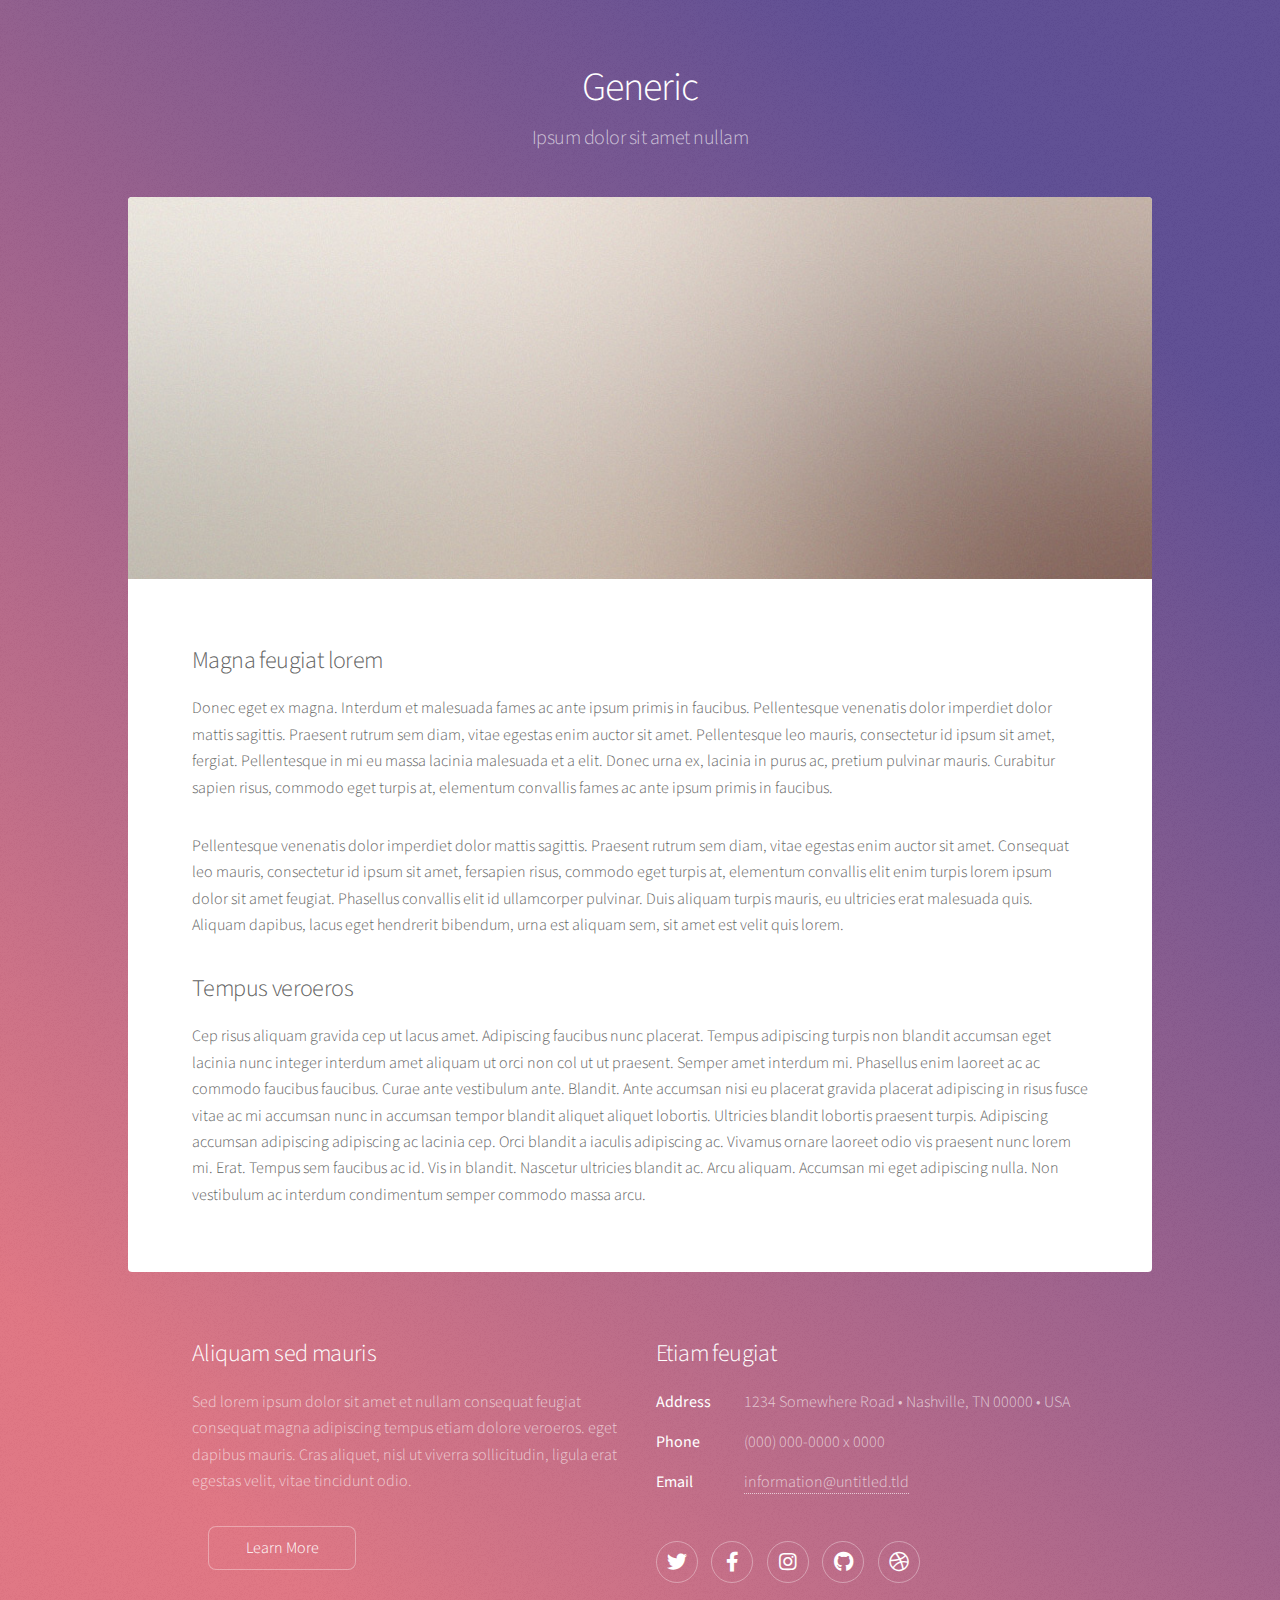
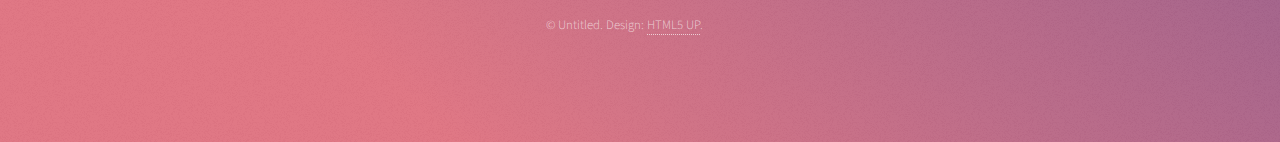
<file: generic.html>
<!DOCTYPE HTML>
<!--
	Stellar by HTML5 UP
	html5up.net | @ajlkn
	Free for personal and commercial use under the CCA 3.0 license (html5up.net/license)
-->
<html>
	<head>
		<title>Generic - Stellar by HTML5 UP</title>
		<meta charset="utf-8" />
		<meta name="viewport" content="width=device-width, initial-scale=1, user-scalable=no" />
		<link rel="stylesheet" href="assets/css/main.css" />
		<noscript><link rel="stylesheet" href="assets/css/noscript.css" /></noscript>
	</head>
	<body class="is-preload">

		<!-- Wrapper -->
			<div id="wrapper">

				<!-- Header -->
					<header id="header">
						<h1>Generic</h1>
						<p>Ipsum dolor sit amet nullam</p>
					</header>

				<!-- Main -->
					<div id="main">

						<!-- Content -->
							<section id="content" class="main">
								<span class="image main"><img src="images/pic04.jpg" alt="" /></span>
								<h2>Magna feugiat lorem</h2>
								<p>Donec eget ex magna. Interdum et malesuada fames ac ante ipsum primis in faucibus. Pellentesque venenatis dolor imperdiet dolor mattis sagittis. Praesent rutrum sem diam, vitae egestas enim auctor sit amet. Pellentesque leo mauris, consectetur id ipsum sit amet, fergiat. Pellentesque in mi eu massa lacinia malesuada et a elit. Donec urna ex, lacinia in purus ac, pretium pulvinar mauris. Curabitur sapien risus, commodo eget turpis at, elementum convallis fames ac ante ipsum primis in faucibus.</p>
								<p>Pellentesque venenatis dolor imperdiet dolor mattis sagittis. Praesent rutrum sem diam, vitae egestas enim auctor sit amet. Consequat leo mauris, consectetur id ipsum sit amet, fersapien risus, commodo eget turpis at, elementum convallis elit enim turpis lorem ipsum dolor sit amet feugiat. Phasellus convallis elit id ullamcorper pulvinar. Duis aliquam turpis mauris, eu ultricies erat malesuada quis. Aliquam dapibus, lacus eget hendrerit bibendum, urna est aliquam sem, sit amet est velit quis lorem.</p>
								<h2>Tempus veroeros</h2>
								<p>Cep risus aliquam gravida cep ut lacus amet. Adipiscing faucibus nunc placerat. Tempus adipiscing turpis non blandit accumsan eget lacinia nunc integer interdum amet aliquam ut orci non col ut ut praesent. Semper amet interdum mi. Phasellus enim laoreet ac ac commodo faucibus faucibus. Curae ante vestibulum ante. Blandit. Ante accumsan nisi eu placerat gravida placerat adipiscing in risus fusce vitae ac mi accumsan nunc in accumsan tempor blandit aliquet aliquet lobortis. Ultricies blandit lobortis praesent turpis. Adipiscing accumsan adipiscing adipiscing ac lacinia cep. Orci blandit a iaculis adipiscing ac. Vivamus ornare laoreet odio vis praesent nunc lorem mi. Erat. Tempus sem faucibus ac id. Vis in blandit. Nascetur ultricies blandit ac. Arcu aliquam. Accumsan mi eget adipiscing nulla. Non vestibulum ac interdum condimentum semper commodo massa arcu.</p>
							</section>

					</div>

				<!-- Footer -->
					<footer id="footer">
						<section>
							<h2>Aliquam sed mauris</h2>
							<p>Sed lorem ipsum dolor sit amet et nullam consequat feugiat consequat magna adipiscing tempus etiam dolore veroeros. eget dapibus mauris. Cras aliquet, nisl ut viverra sollicitudin, ligula erat egestas velit, vitae tincidunt odio.</p>
							<ul class="actions">
								<li><a href="#" class="button">Learn More</a></li>
							</ul>
						</section>
						<section>
							<h2>Etiam feugiat</h2>
							<dl class="alt">
								<dt>Address</dt>
								<dd>1234 Somewhere Road &bull; Nashville, TN 00000 &bull; USA</dd>
								<dt>Phone</dt>
								<dd>(000) 000-0000 x 0000</dd>
								<dt>Email</dt>
								<dd><a href="#">information@untitled.tld</a></dd>
							</dl>
							<ul class="icons">
								<li><a href="#" class="icon brands fa-twitter alt"><span class="label">Twitter</span></a></li>
								<li><a href="#" class="icon brands fa-facebook-f alt"><span class="label">Facebook</span></a></li>
								<li><a href="#" class="icon brands fa-instagram alt"><span class="label">Instagram</span></a></li>
								<li><a href="#" class="icon brands fa-github alt"><span class="label">GitHub</span></a></li>
								<li><a href="#" class="icon brands fa-dribbble alt"><span class="label">Dribbble</span></a></li>
							</ul>
						</section>
						<p class="copyright">&copy; Untitled. Design: <a href="https://html5up.net">HTML5 UP</a>.</p>
					</footer>

			</div>

		<!-- Scripts -->
			<script src="assets/js/jquery.min.js"></script>
			<script src="assets/js/jquery.scrollex.min.js"></script>
			<script src="assets/js/jquery.scrolly.min.js"></script>
			<script src="assets/js/browser.min.js"></script>
			<script src="assets/js/breakpoints.min.js"></script>
			<script src="assets/js/util.js"></script>
			<script src="assets/js/main.js"></script>

	</body>
</html>
</file>
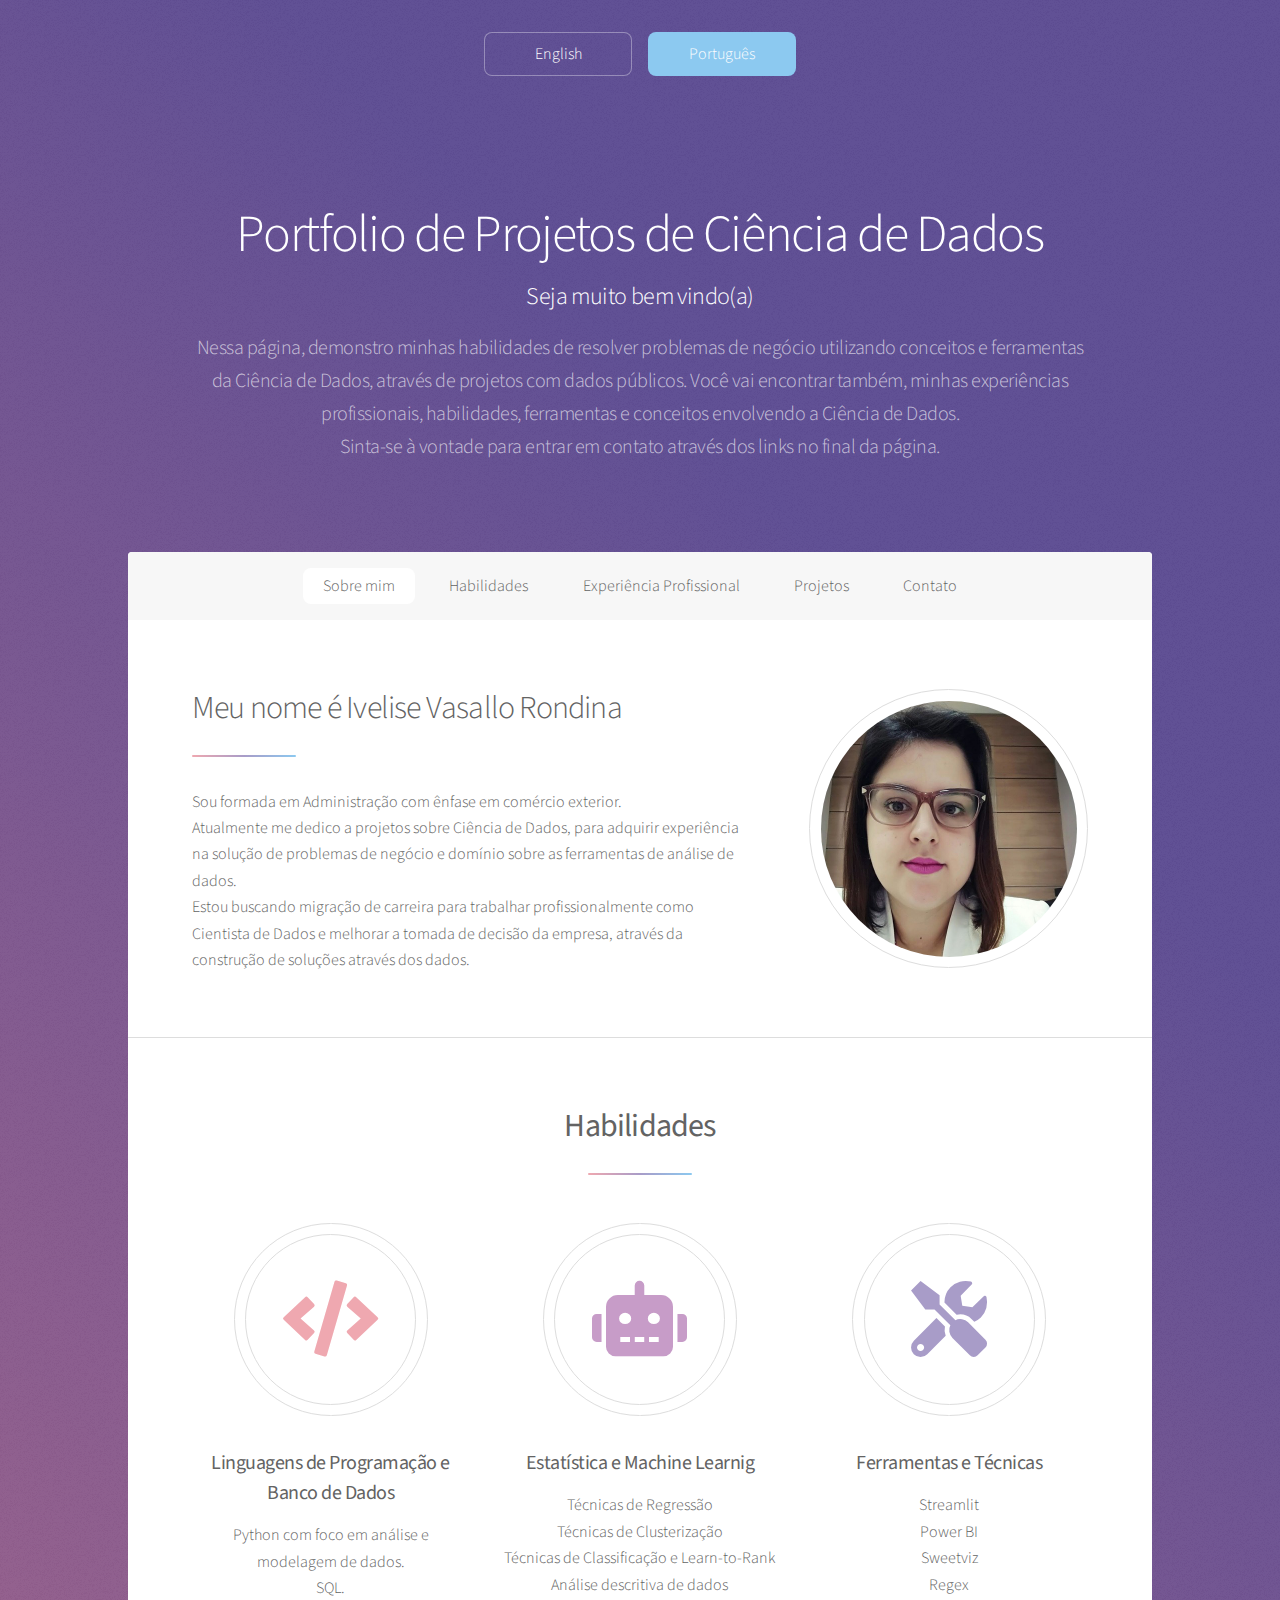
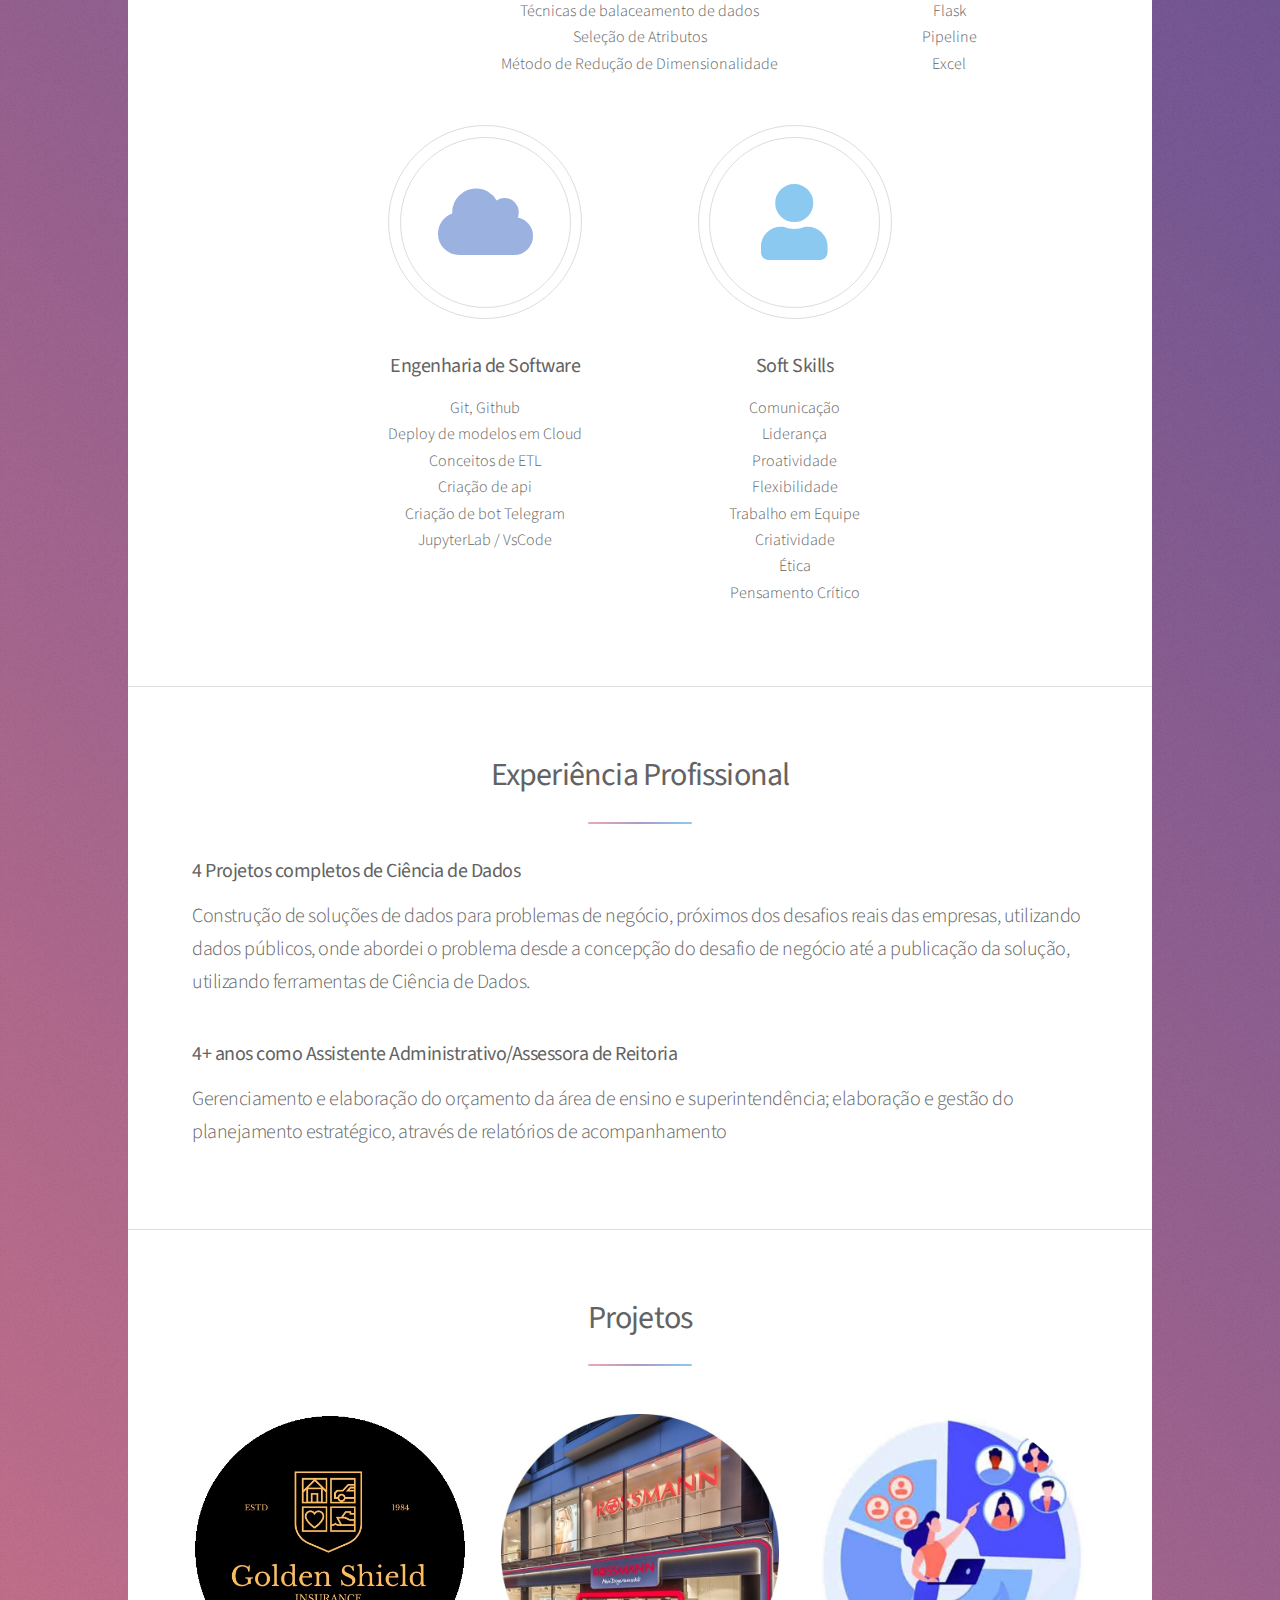
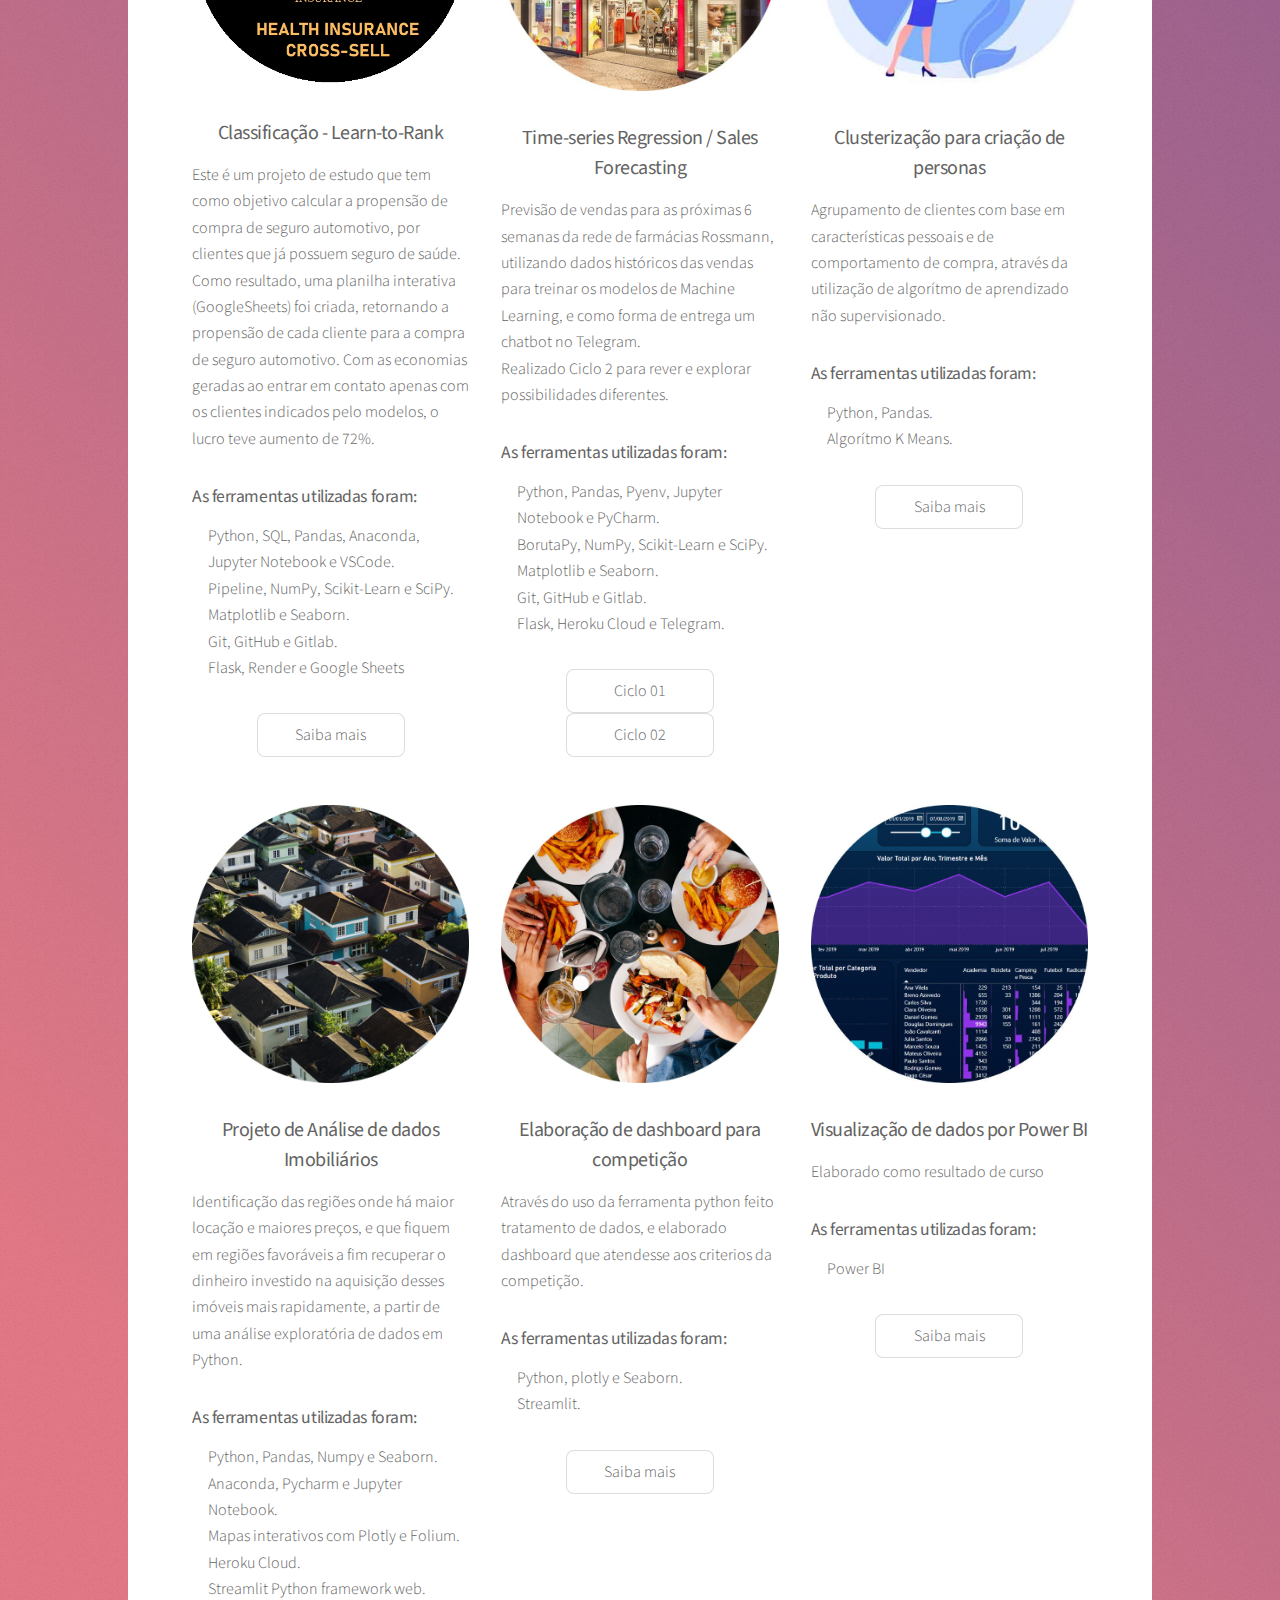
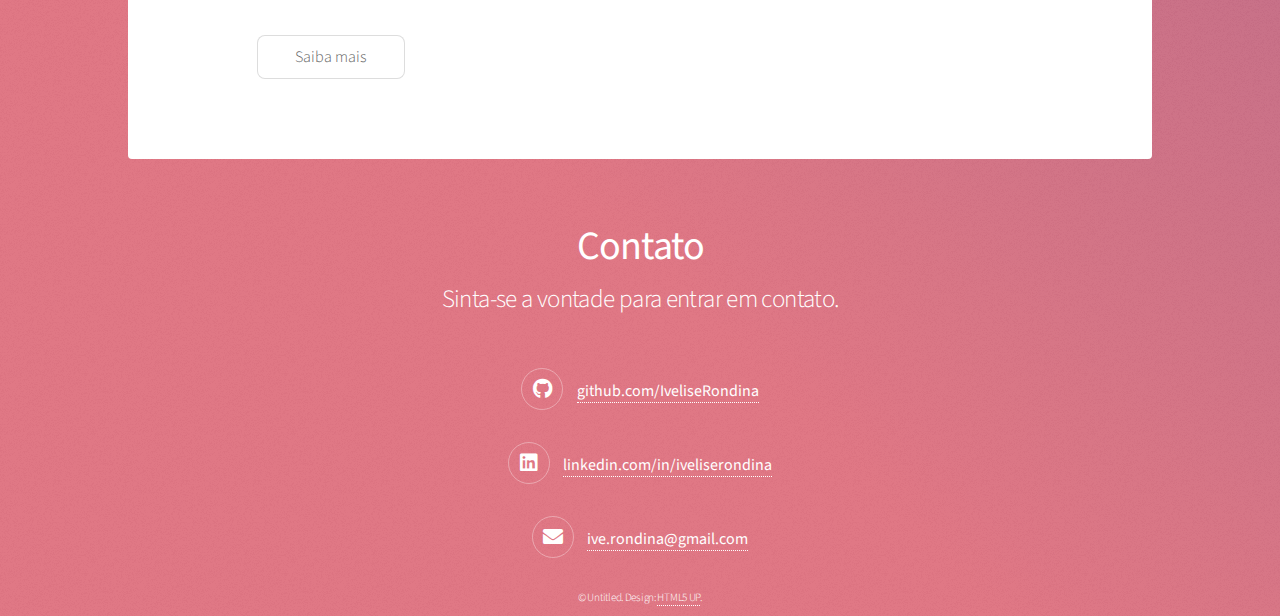
<file: index_port.html>
<!DOCTYPE HTML>
<!--
	Stellar by HTML5 UP
	html5up.net | @ajlkn
	Free for personal and commercial use under the CCA 3.0 license (html5up.net/license)
-->
<html>
	<p>  </p>
	<ul class="actions" style="display: flex; justify-content: center;">
		<li><a href="index.html" class="button">English</a></li>
		<li><a href="index_port.html" class="button primary">Português</a></li>
	</ul>
	<head>
		<title>Portfólio de Projetos de Ciência de Dados</title>
		<meta charset="utf-8" />
		<meta name="viewport" content="width=device-width, initial-scale=1, user-scalable=no" />
		<link rel="stylesheet" href="assets/css/main.css" />
		<noscript><link rel="stylesheet" href="assets/css/noscript.css" /></noscript>
	</head>
	<body class="is-preload">

		<!-- Wrapper -->
			<div id="wrapper">

				<!-- Header -->
					<header id="header" class="alt">
						<!--<span class="logo"><img src="images/logo.svg" alt="" /></span>-->
						<h1>Portfolio de Projetos de Ciência de Dados</h1>
						<h2>Seja muito bem vindo(a) </h2>
						<p>Nessa página, demonstro minhas habilidades de resolver problemas de negócio utilizando conceitos e ferramentas da Ciência de Dados, através de projetos com dados públicos.
							Você vai encontrar também, minhas experiências profissionais, habilidades, ferramentas e conceitos envolvendo a Ciência de Dados.<br>
							Sinta-se à vontade para entrar em contato através dos links no final da página.</p>
					</header>

				<!-- Nav -->
				<nav id="nav">
						<ul>
							<li><a href="#intro" class="active">Sobre mim</a></li>
							<li><a href="#first">Habilidades</a></li>
							<li><a href="#second">Experiência Profissional</a></li>
							<li><a href="#third">Projetos</a></li>
							<li><a href="#cta">Contato</a></li>
						</ul>
					</nav>

				<!-- Main -->
					<div id="main">

						<!-- Introduction -->
							<section id="intro" class="main">
								<div class="spotlight">
									<div class="content">
										<header class="major">
											<h2>Meu nome é Ivelise Vasallo Rondina</h2>
										</header>
										<p>Sou formada em Administração com ênfase em comércio exterior.<br />
											Atualmente me dedico a projetos sobre Ciência de Dados, para adquirir experiência na solução de problemas de negócio e domínio sobre as ferramentas de análise de dados.<br />
											Estou buscando migração de carreira para trabalhar profissionalmente como Cientista de Dados e melhorar a tomada de decisão da empresa, através da construção de soluções através dos dados.</p>
										
									</div>
									<span class="image"><img src="images/Ive.jpg" alt="" /></span>
								</div>
							</section>

						<!-- Habilidades -->
							<section id="first" class="main special">
								<header class="major">
									<h2><b>Habilidades</b></h2>
								</header>
								<ul class="features">
									<li>
										<span class="icon solid major style1 fa-code"></span>
										<h3><b>Linguagens de Programação e Banco de Dados</b></h3>
										<p>Python com foco em análise e modelagem de dados.<br>
											SQL.
										</p>
									</li>
											
									<li>
										<span class="icon major style2 fa-robot solid"></span>
										<h3><b>Estatística e Machine Learnig</b></h3>
										<p>Técnicas de Regressão<br>
											Técnicas de Clusterização<br>
											Técnicas de Classificação e Learn-to-Rank<br>
											Análise descritiva de dados<br>
											Técnicas de balaceamento de dados<br>
											Seleção de Atributos<br>
											Método de Redução de Dimensionalidade
										</p>	
									</li>
									<li>
										<span class="icon major solid fa-tools style3"></span>
										<h3><b>Ferramentas e Técnicas</b></h3>
										<p>Streamlit<br>
											Power BI<br>
											Sweetviz<br>
											Regex<br>
											Flask<br>
											Pipeline<br>
											Excel<br>
										</p>	
									</li>
									<li>
										<span class="icon major solid fa-cloud style4"></span>
										<h3><b>Engenharia de Software</b></h3>
										<p>Git, Github<br>
											Deploy de modelos em Cloud<br>
											Conceitos de ETL<br>
											Criação de api<br>	
											Criação de bot Telegram<br>
											JupyterLab / VsCode	
										</p>	
									</li>
									<li>
										<span class="icon major solid fa-user style5"></span>
										<h3><b>Soft Skills</b></h3>
										<p>Comunicação<br>
											Liderança<br>
											Proatividade<br>
											Flexibilidade<br>	
											Trabalho em Equipe<br>
											Criatividade<br>
											Ética<br>
											Pensamento Crítico	
										</p>	
									</li>
									</footer>
							</section>

						<!-- Experiência Profissional -->
							<section id="second" class="main special">
								<header class="major" >
									<h2><b>Experiência Profissional</b></h2>
										
									<h3 align="left"><b>4 Projetos completos de Ciência de Dados</b></h3>
											<p align="left">Construção de soluções de dados para problemas de negócio, próximos dos desafios
  											reais das empresas, utilizando dados públicos, onde abordei o problema desde a concepção do desafio de negócio até a
											publicação da solução, utilizando ferramentas de Ciência de Dados.</p>
									
									<h3 align="left"><b>4+ anos como Assistente Administrativo/Assessora de Reitoria</b></h3>
											<p align="left">Gerenciamento e elaboração do orçamento da área de ensino e superintendência;
															elaboração e gestão do planejamento estratégico, através de relatórios de acompanhamento</p>
								</header>
								</footer>
							</section>

						<!-- Projetos -->
							<section id="third" class="main special">
								<header class="major">
									<h2><b>Projetos</b></h2>
								</header>
								<ul class="features">
									<li>
										<div class="col-4"><span class="image fit"><img src="images/health_insurance.jpg" alt="" /></span></div>
										<h3><b>Classificação - Learn-to-Rank</b></h3>
										<p align="left">Este é um projeto de estudo que tem como objetivo calcular a propensão de compra de seguro automotivo, 
											por clientes que já possuem seguro de saúde.

											Como resultado, uma planilha interativa (GoogleSheets) foi criada, retornando a propensão de cada cliente para a 
											compra de seguro automotivo. Com as economias geradas ao entrar em contato apenas com os clientes indicados pelo modelos,
											 o lucro teve aumento de 72%.</p>
										<h4 align="left"><b>As ferramentas utilizadas foram:</b></h4>
										<ul>
											<p align="left">Python, SQL, Pandas, Anaconda, Jupyter Notebook e VSCode.<br>
															Pipeline, NumPy, Scikit-Learn e SciPy.<br>
															Matplotlib e Seaborn.<br>
															Git, GitHub e Gitlab.<br>
															Flask, Render e Google Sheets</p>
										</ul>
										<a href="https://github.com/IveliseRondina/health_insurance" class="button">Saiba mais</a>
									</li>
									
									
									<li>
										<div class="col-4"><span class="image fit"><img src="images/rossman.jpg" alt="" /></span></div>
										<h3><b>Time-series Regression / Sales Forecasting</b></h3>
										<p align="left">Previsão de vendas para as próximas 6 semanas da rede de farmácias Rossmann, 
											utilizando dados históricos das vendas para treinar os modelos de Machine Learning, 
											e como forma de entrega um chatbot no Telegram. <br>
										Realizado Ciclo 2 para rever e explorar possibilidades diferentes.</p>
										<h4 align="left"><b>As ferramentas utilizadas foram:</b></h4>
										<ul>
											<p align="left">Python, Pandas, Pyenv, Jupyter Notebook e PyCharm.<br>
															BorutaPy, NumPy, Scikit-Learn e SciPy.<br>
															Matplotlib e Seaborn.<br>
															Git, GitHub e Gitlab.<br>
															Flask, Heroku Cloud e Telegram.</p>
										</ul>
										<a href="https://github.com/IveliseRondina/forecasting_sales_ciclo01" class="button">Ciclo 01</a>
										<a href="https://github.com/IveliseRondina/forecasting_sales_ciclo02" class="button">Ciclo 02</a>
									</li>

									<li>
										<div class="col-4"><span class="image fit"><img src="images/cluster.jpg" alt="" /></span></div>
										<!--<span class="image"><img src="images/cluster.jpg" alt="" /></span>-->
										<h3><b>Clusterização para criação de personas</b></h3>
										<p align="left">Agrupamento de clientes com base em características pessoais e de comportamento de compra, 
											através da utilização de algorítmo de aprendizado não supervisionado.</p>
										<h4 align="left"><b>As ferramentas utilizadas foram:</b></h4>
										<ul>
											<p align="left">Python, Pandas.<br>
															Algorítmo K Means.
											</p>
										</ul>
										<a href="https://github.com/IveliseRondina/customer_cluster" class="button">Saiba mais</a>
									</li>
											
									<li>
										<div class="col-4"><span class="image fit"><img src="images/house.jpg" alt="" /></span></div>
										<!--<span class="image"><img src="images/house.jpg" alt="" /></span>-->
										<h3><b>Projeto de Análise de dados Imobiliários </b></h3>
										<p align="left">Identificação das regiões onde há maior locação e maiores preços, e que
											fiquem em regiões favoráveis a fim recuperar o dinheiro investido na aquisição desses
											imóveis mais rapidamente, a partir de uma análise exploratória de dados em Python.</p>
										<h4 align="left"><b>As ferramentas utilizadas foram:</b></h4>
										<ul>
											<p align="left">Python, Pandas, Numpy e Seaborn.<br>
															Anaconda, Pycharm e Jupyter Notebook.<br>
															Mapas interativos com Plotly e Folium.<br>
															Heroku Cloud.<br>
															Streamlit Python framework web.
											</p>
										</ul>
										<a href="https://github.com/IveliseRondina/house_rocket_insights" class="button">Saiba mais</a>
									</li>
									

									<li>
										<div class="col-4"><span class="image fit"><img src="images/fome.jpg" alt="" /></span></div>
										<!--<span class="image"><img src="images/fome.jpg" alt="" /></span>-->
										<h3><b>Elaboração de dashboard para competição</b></h3>
										<p align="left">Através do uso da ferramenta python feito tratamento de dados, e elaborado
														dashboard que atendesse aos criterios da competição.</p>
										<h4 align="left"><b>As ferramentas utilizadas foram:</b></h4>
										<ul>
											<p align="left">Python, plotly e Seaborn.<br>
															Streamlit.<br>
											</p>
										</ul>
										<a href="https://github.com/IveliseRondina/house_rocket_insights" class="button">Saiba mais</a>
									</li>
									<li>
										<div class="col-4"><span class="image fit"><img src="images/dash.jpg" alt="" /></span></div>
										<!--<span class="image"><img src="images/dash.jpg" alt="" /></span>-->
										<h3><b>Visualização de dados por Power BI</b></h3>
										<p align="left">Elaborado como resultado de curso</p>
										<h4 align="left"><b>As ferramentas utilizadas foram:</b></h4>
										<ul>
											<p align="left">Power BI</p>
										</ul>
										<a href="https://github.com/IveliseRondina/dashboard_powerbi" class="button">Saiba mais</a>
									</li>
								</footer>
							</section>
								

						

					</div>

				<!-- Footer -->
					<!--<footer id="footer">-->
						<section id="cta" class="main special"></section>
						<header id="header">
							<h1 align="Center"><b> Contato</b></h1>
								
							<h3 align="Center"><p>Sinta-se a vontade para entrar em contato.</p></h3>
							<ul class="icons">
								<li><a href="https://github.com/IveliseRondina" class="icon brands fa-github alt"><span class="label">GitHub</span></a></li>
								<li><b><a href="https://github.com/IveliseRondina">github.com/IveliseRondina</b></a> </li>
							</ul>

							<ul class="icons">
								<li><a href="https://linkedin.com/in/iveliserondina" class="icon brands alt fa-linkedin"><span class="label">Instagram</span></a></li>
								<li><b><a href="https://linkedin.com/in/iveliserondina">linkedin.com/in/iveliserondina</b></a> </li>
							</ul>

							<ul class="icons">
								<li><a href="#" class="icon solid fa-envelope alt"><span class="label">GitHub</span></a></li>
								<li><b><a href="#">ive.rondina@gmail.com</b></a> </li>
							</ul>
							
							
												
												
						<h6 class="copyright">&copy; Untitled. Design: <a href="https://html5up.net">HTML5 UP</a>.</h6>
					</footer>

			</div>

		<!-- Scripts -->
			<script src="assets/js/jquery.min.js"></script>
			<script src="assets/js/jquery.scrollex.min.js"></script>
			<script src="assets/js/jquery.scrolly.min.js"></script>
			<script src="assets/js/browser.min.js"></script>
			<script src="assets/js/breakpoints.min.js"></script>
			<script src="assets/js/util.js"></script>
			<script src="assets/js/main.js"></script>

	</body>
</html>
</file>
<file: assets/css/noscript.css>
/*
	Stellar by HTML5 UP
	html5up.net | @ajlkn
	Free for personal and commercial use under the CCA 3.0 license (html5up.net/license)
*/

/* Header */

	body.is-preload #header.alt > * {
		opacity: 1;
	}

	body.is-preload #header.alt .logo {
		-moz-transform: none;
		-webkit-transform: none;
		-ms-transform: none;
		transform: none;
	}
</file>
<file: assets/css/main.css>
@import url(fontawesome-all.min.css);
@import 'https://fonts.googleapis.com/css?family=Source+Sans+Pro:300,400';

/*
	Stellar by HTML5 UP
	html5up.net | @ajlkn
	Free for personal and commercial use under the CCA 3.0 license (html5up.net/license)
*/

html, body, div, span, applet, object,
iframe, h1, h2, h3, h4, h5, h6, p, blockquote,
pre, a, abbr, acronym, address, big, cite,
code, del, dfn, em, img, ins, kbd, q, s, samp,
small, strike, strong, sub, sup, tt, var, b,
u, i, center, dl, dt, dd, ol, ul, li, fieldset,
form, label, legend, table, caption, tbody,
tfoot, thead, tr, th, td, article, aside,
canvas, details, embed, figure, figcaption,
footer, header, hgroup, menu, nav, output, ruby,
section, summary, time, mark, audio, video {
	margin: 0;
	padding: 0;
	border: 0;
	font-size: 100%;
	font: inherit;
	vertical-align: baseline;}

article, aside, details, figcaption, figure,
footer, header, hgroup, menu, nav, section {
	display: block;}

body {
	line-height: 1;
}

ol, ul {
	list-style: none;
}

blockquote, q {
	quotes: none;
}

	blockquote:before, blockquote:after, q:before, q:after {
		content: '';
		content: none;
	}

table {
	border-collapse: collapse;
	border-spacing: 0;
}

body {
	-webkit-text-size-adjust: none;
}

mark {
	background-color: transparent;
	color: inherit;
}

input::-moz-focus-inner {
	border: 0;
	padding: 0;
}

input, select, textarea {
	-moz-appearance: none;
	-webkit-appearance: none;
	-ms-appearance: none;
	appearance: none;
}

/* Basic */

	@-ms-viewport {
		width: device-width;
	}

	body {
		-ms-overflow-style: scrollbar;
	}

	@media screen and (max-width: 480px) {

		html, body {
			min-width: 320px;
		}

	}

	html {
		box-sizing: border-box;
	}

	*, *:before, *:after {
		box-sizing: inherit;
	}

	body {
		background-color: #935d8c;
		background-image: url("images/overlay.png"), -moz-linear-gradient(45deg, #e37682 15%, #5f4d93 85%);
		background-image: url("images/overlay.png"), -webkit-linear-gradient(45deg, #e37682 15%, #5f4d93 85%);
		background-image: url("images/overlay.png"), -ms-linear-gradient(45deg, #e37682 15%, #5f4d93 85%);
		background-image: url("images/overlay.png"), linear-gradient(45deg, #e37682 15%, #5f4d93 85%);
	}

		body.is-preload *, body.is-preload *:before, body.is-preload *:after {
			-moz-animation: none !important;
			-webkit-animation: none !important;
			-ms-animation: none !important;
			animation: none !important;
			-moz-transition: none !important;
			-webkit-transition: none !important;
			-ms-transition: none !important;
			transition: none !important;
		}

/* Type */

	body {
		background-color: #935d8c;
		color: rgba(255, 255, 255, 0.65);
	}

	body, input, select, textarea {
		font-family: "Source Sans Pro", Helvetica, sans-serif;
		font-size: 17pt;
		font-weight: 300;
		line-height: 1.65;
	}

		@media screen and (max-width: 1680px) {

			body, input, select, textarea {
				font-size: 14pt;
			}

		}

		@media screen and (max-width: 1280px) {

			body, input, select, textarea {
				font-size: 12pt;
			}

		}

		@media screen and (max-width: 360px) {

			body, input, select, textarea {
				font-size: 11pt;
			}

		}

	a {
		-moz-transition: color 0.2s ease, border-bottom 0.2s ease;
		-webkit-transition: color 0.2s ease, border-bottom 0.2s ease;
		-ms-transition: color 0.2s ease, border-bottom 0.2s ease;
		transition: color 0.2s ease, border-bottom 0.2s ease;
		text-decoration: none;
		border-bottom: dotted 1px;
		color: inherit;
	}

		a:hover {
			border-bottom-color: transparent;
		}

	strong, b {
		font-weight: 400;
	}

	em, i {
		font-style: italic;
	}

	p {
		margin: 0 0 2em 0;
	}

		p.content {
			-moz-columns: 20em 2;
			-webkit-columns: 20em 2;
			-ms-columns: 20em 2;
			columns: 20em 2;
			-moz-column-gap: 2em;
			-webkit-column-gap: 2em;
			-ms-column-gap: 2em;
			column-gap: 2em;
			text-align: left;
		}

	h1, h2, h3, h4, h5, h6 {
		font-weight: 300;
		line-height: 1.5;
		margin: 0 0 0.7em 0;
		letter-spacing: -0.025em;
	}

		h1 a, h2 a, h3 a, h4 a, h5 a, h6 a {
			color: inherit;
			text-decoration: none;
		}

	h1 {
		font-size: 2.5em;
		line-height: 1.2;
	}

	h2 {
		font-size: 1.5em;
	}

	h3 {
		font-size: 1.25em;
	}

	h4 {
		font-size: 1.1em;
	}

	h5 {
		font-size: 0.9em;
	}

	h6 {
		font-size: 0.7em;
	}

	@media screen and (max-width: 736px) {

		h1 {
			font-size: 2em;
		}

	}

	sub {
		font-size: 0.8em;
		position: relative;
		top: 0.5em;
	}

	sup {
		font-size: 0.8em;
		position: relative;
		top: -0.5em;
	}

	blockquote {
		border-left: solid 4px;
		font-style: italic;
		margin: 0 0 2em 0;
		padding: 0.5em 0 0.5em 2em;
	}

	code {
		border-radius: 8px;
		border: solid 1px;
		font-family: "Courier New", monospace;
		font-size: 0.9em;
		margin: 0 0.25em;
		padding: 0.25em 0.65em;
	}

	pre {
		-webkit-overflow-scrolling: touch;
		font-family: "Courier New", monospace;
		font-size: 0.9em;
		margin: 0 0 2em 0;
	}

		pre code {
			display: block;
			line-height: 1.75;
			padding: 1em 1.5em;
			overflow-x: auto;
		}

	hr {
		border: 0;
		border-bottom: solid 1px;
		margin: 2em 0;
	}

		hr.major {
			margin: 3em 0;
		}

	.align-left {
		text-align: left;
	}

	.align-center {
		text-align: center;
	}

	.align-right {
		text-align: right;
	}

	input, select, textarea {
		color: #ffffff;
	}

	a:hover {
		color: #ffffff;
	}

	strong, b {
		color: #ffffff;
	}

	h1, h2, h3, h4, h5, h6 {
		color: #ffffff;
	}

	blockquote {
		border-left-color: rgba(255, 255, 255, 0.35);
	}

	code {
		background: rgba(255, 255, 255, 0.075);
		border-color: rgba(255, 255, 255, 0.35);
	}

	hr {
		border-bottom-color: rgba(255, 255, 255, 0.35);
	}

/* Row */

	.row {
		display: flex;
		flex-wrap: wrap;
		box-sizing: border-box;
		align-items: stretch;
	}

		.row > * {
			box-sizing: border-box;
		}

		.row.gtr-uniform > * > :last-child {
			margin-bottom: 0;
		}

		.row.aln-left {
			justify-content: flex-start;
		}

		.row.aln-center {
			justify-content: center;
		}

		.row.aln-right {
			justify-content: flex-end;
		}

		.row.aln-top {
			align-items: flex-start;
		}

		.row.aln-middle {
			align-items: center;
		}

		.row.aln-bottom {
			align-items: flex-end;
		}

		.row > .imp {
			order: -1;
		}

		.row > .col-1 {
			width: 8.33333%;
		}

		.row > .off-1 {
			margin-left: 8.33333%;
		}

		.row > .col-2 {
			width: 16.66667%;
		}

		.row > .off-2 {
			margin-left: 16.66667%;
		}

		.row > .col-3 {
			width: 25%;
		}

		.row > .off-3 {
			margin-left: 25%;
		}

		.row > .col-4 {
			width: 33.33333%;
		}

		.row > .off-4 {
			margin-left: 33.33333%;
		}

		.row > .col-5 {
			width: 41.66667%;
		}

		.row > .off-5 {
			margin-left: 41.66667%;
		}

		.row > .col-6 {
			width: 50%;
		}

		.row > .off-6 {
			margin-left: 50%;
		}

		.row > .col-7 {
			width: 58.33333%;
		}

		.row > .off-7 {
			margin-left: 58.33333%;
		}

		.row > .col-8 {
			width: 66.66667%;
		}

		.row > .off-8 {
			margin-left: 66.66667%;
		}

		.row > .col-9 {
			width: 75%;
		}

		.row > .off-9 {
			margin-left: 75%;
		}

		.row > .col-10 {
			width: 83.33333%;
		}

		.row > .off-10 {
			margin-left: 83.33333%;
		}

		.row > .col-11 {
			width: 91.66667%;
		}

		.row > .off-11 {
			margin-left: 91.66667%;
		}

		.row > .col-12 {
			width: 100%;
		}

		.row > .off-12 {
			margin-left: 100%;
		}

		.row.gtr-0 {
			margin-top: 0;
			margin-left: 0em;
		}

			.row.gtr-0 > * {
				padding: 0 0 0 0em;
			}

			.row.gtr-0.gtr-uniform {
				margin-top: 0em;
			}

				.row.gtr-0.gtr-uniform > * {
					padding-top: 0em;
				}

		.row.gtr-25 {
			margin-top: 0;
			margin-left: -0.375em;
		}

			.row.gtr-25 > * {
				padding: 0 0 0 0.375em;
			}

			.row.gtr-25.gtr-uniform {
				margin-top: -0.375em;
			}

				.row.gtr-25.gtr-uniform > * {
					padding-top: 0.375em;
				}

		.row.gtr-50 {
			margin-top: 0;
			margin-left: -0.75em;
		}

			.row.gtr-50 > * {
				padding: 0 0 0 0.75em;
			}

			.row.gtr-50.gtr-uniform {
				margin-top: -0.75em;
			}

				.row.gtr-50.gtr-uniform > * {
					padding-top: 0.75em;
				}

		.row {
			margin-top: 0;
			margin-left: -1.5em;
		}

			.row > * {
				padding: 0 0 0 1.5em;
			}

			.row.gtr-uniform {
				margin-top: -1.5em;
			}

				.row.gtr-uniform > * {
					padding-top: 1.5em;
				}

		.row.gtr-150 {
			margin-top: 0;
			margin-left: -2.25em;
		}

			.row.gtr-150 > * {
				padding: 0 0 0 2.25em;
			}

			.row.gtr-150.gtr-uniform {
				margin-top: -2.25em;
			}

				.row.gtr-150.gtr-uniform > * {
					padding-top: 2.25em;
				}

		.row.gtr-200 {
			margin-top: 0;
			margin-left: -3em;
		}

			.row.gtr-200 > * {
				padding: 0 0 0 3em;
			}

			.row.gtr-200.gtr-uniform {
				margin-top: -3em;
			}

				.row.gtr-200.gtr-uniform > * {
					padding-top: 3em;
				}

		@media screen and (max-width: 1680px) {

			.row {
				display: flex;
				flex-wrap: wrap;
				box-sizing: border-box;
				align-items: stretch;
			}

				.row > * {
					box-sizing: border-box;
				}

				.row.gtr-uniform > * > :last-child {
					margin-bottom: 0;
				}

				.row.aln-left {
					justify-content: flex-start;
				}

				.row.aln-center {
					justify-content: center;
				}

				.row.aln-right {
					justify-content: flex-end;
				}

				.row.aln-top {
					align-items: flex-start;
				}

				.row.aln-middle {
					align-items: center;
				}

				.row.aln-bottom {
					align-items: flex-end;
				}

				.row > .imp-xlarge {
					order: -1;
				}

				.row > .col-1-xlarge {
					width: 8.33333%;
				}

				.row > .off-1-xlarge {
					margin-left: 8.33333%;
				}

				.row > .col-2-xlarge {
					width: 16.66667%;
				}

				.row > .off-2-xlarge {
					margin-left: 16.66667%;
				}

				.row > .col-3-xlarge {
					width: 25%;
				}

				.row > .off-3-xlarge {
					margin-left: 25%;
				}

				.row > .col-4-xlarge {
					width: 33.33333%;
				}

				.row > .off-4-xlarge {
					margin-left: 33.33333%;
				}

				.row > .col-5-xlarge {
					width: 41.66667%;
				}

				.row > .off-5-xlarge {
					margin-left: 41.66667%;
				}

				.row > .col-6-xlarge {
					width: 50%;
				}

				.row > .off-6-xlarge {
					margin-left: 50%;
				}

				.row > .col-7-xlarge {
					width: 58.33333%;
				}

				.row > .off-7-xlarge {
					margin-left: 58.33333%;
				}

				.row > .col-8-xlarge {
					width: 66.66667%;
				}

				.row > .off-8-xlarge {
					margin-left: 66.66667%;
				}

				.row > .col-9-xlarge {
					width: 75%;
				}

				.row > .off-9-xlarge {
					margin-left: 75%;
				}

				.row > .col-10-xlarge {
					width: 83.33333%;
				}

				.row > .off-10-xlarge {
					margin-left: 83.33333%;
				}

				.row > .col-11-xlarge {
					width: 91.66667%;
				}

				.row > .off-11-xlarge {
					margin-left: 91.66667%;
				}

				.row > .col-12-xlarge {
					width: 100%;
				}

				.row > .off-12-xlarge {
					margin-left: 100%;
				}

				.row.gtr-0 {
					margin-top: 0;
					margin-left: 0em;
				}

					.row.gtr-0 > * {
						padding: 0 0 0 0em;
					}

					.row.gtr-0.gtr-uniform {
						margin-top: 0em;
					}

						.row.gtr-0.gtr-uniform > * {
							padding-top: 0em;
						}

				.row.gtr-25 {
					margin-top: 0;
					margin-left: -0.375em;
				}

					.row.gtr-25 > * {
						padding: 0 0 0 0.375em;
					}

					.row.gtr-25.gtr-uniform {
						margin-top: -0.375em;
					}

						.row.gtr-25.gtr-uniform > * {
							padding-top: 0.375em;
						}

				.row.gtr-50 {
					margin-top: 0;
					margin-left: -0.75em;
				}

					.row.gtr-50 > * {
						padding: 0 0 0 0.75em;
					}

					.row.gtr-50.gtr-uniform {
						margin-top: -0.75em;
					}

						.row.gtr-50.gtr-uniform > * {
							padding-top: 0.75em;
						}

				.row {
					margin-top: 0;
					margin-left: -1.5em;
				}

					.row > * {
						padding: 0 0 0 1.5em;
					}

					.row.gtr-uniform {
						margin-top: -1.5em;
					}

						.row.gtr-uniform > * {
							padding-top: 1.5em;
						}

				.row.gtr-150 {
					margin-top: 0;
					margin-left: -2.25em;
				}

					.row.gtr-150 > * {
						padding: 0 0 0 2.25em;
					}

					.row.gtr-150.gtr-uniform {
						margin-top: -2.25em;
					}

						.row.gtr-150.gtr-uniform > * {
							padding-top: 2.25em;
						}

				.row.gtr-200 {
					margin-top: 0;
					margin-left: -3em;
				}

					.row.gtr-200 > * {
						padding: 0 0 0 3em;
					}

					.row.gtr-200.gtr-uniform {
						margin-top: -3em;
					}

						.row.gtr-200.gtr-uniform > * {
							padding-top: 3em;
						}

		}

		@media screen and (max-width: 1280px) {

			.row {
				display: flex;
				flex-wrap: wrap;
				box-sizing: border-box;
				align-items: stretch;
			}

				.row > * {
					box-sizing: border-box;
				}

				.row.gtr-uniform > * > :last-child {
					margin-bottom: 0;
				}

				.row.aln-left {
					justify-content: flex-start;
				}

				.row.aln-center {
					justify-content: center;
				}

				.row.aln-right {
					justify-content: flex-end;
				}

				.row.aln-top {
					align-items: flex-start;
				}

				.row.aln-middle {
					align-items: center;
				}

				.row.aln-bottom {
					align-items: flex-end;
				}

				.row > .imp-large {
					order: -1;
				}

				.row > .col-1-large {
					width: 8.33333%;
				}

				.row > .off-1-large {
					margin-left: 8.33333%;
				}

				.row > .col-2-large {
					width: 16.66667%;
				}

				.row > .off-2-large {
					margin-left: 16.66667%;
				}

				.row > .col-3-large {
					width: 25%;
				}

				.row > .off-3-large {
					margin-left: 25%;
				}

				.row > .col-4-large {
					width: 33.33333%;
				}

				.row > .off-4-large {
					margin-left: 33.33333%;
				}

				.row > .col-5-large {
					width: 41.66667%;
				}

				.row > .off-5-large {
					margin-left: 41.66667%;
				}

				.row > .col-6-large {
					width: 50%;
				}

				.row > .off-6-large {
					margin-left: 50%;
				}

				.row > .col-7-large {
					width: 58.33333%;
				}

				.row > .off-7-large {
					margin-left: 58.33333%;
				}

				.row > .col-8-large {
					width: 66.66667%;
				}

				.row > .off-8-large {
					margin-left: 66.66667%;
				}

				.row > .col-9-large {
					width: 75%;
				}

				.row > .off-9-large {
					margin-left: 75%;
				}

				.row > .col-10-large {
					width: 83.33333%;
				}

				.row > .off-10-large {
					margin-left: 83.33333%;
				}

				.row > .col-11-large {
					width: 91.66667%;
				}

				.row > .off-11-large {
					margin-left: 91.66667%;
				}

				.row > .col-12-large {
					width: 100%;
				}

				.row > .off-12-large {
					margin-left: 100%;
				}

				.row.gtr-0 {
					margin-top: 0;
					margin-left: 0em;
				}

					.row.gtr-0 > * {
						padding: 0 0 0 0em;
					}

					.row.gtr-0.gtr-uniform {
						margin-top: 0em;
					}

						.row.gtr-0.gtr-uniform > * {
							padding-top: 0em;
						}

				.row.gtr-25 {
					margin-top: 0;
					margin-left: -0.375em;
				}

					.row.gtr-25 > * {
						padding: 0 0 0 0.375em;
					}

					.row.gtr-25.gtr-uniform {
						margin-top: -0.375em;
					}

						.row.gtr-25.gtr-uniform > * {
							padding-top: 0.375em;
						}

				.row.gtr-50 {
					margin-top: 0;
					margin-left: -0.75em;
				}

					.row.gtr-50 > * {
						padding: 0 0 0 0.75em;
					}

					.row.gtr-50.gtr-uniform {
						margin-top: -0.75em;
					}

						.row.gtr-50.gtr-uniform > * {
							padding-top: 0.75em;
						}

				.row {
					margin-top: 0;
					margin-left: -1.5em;
				}

					.row > * {
						padding: 0 0 0 1.5em;
					}

					.row.gtr-uniform {
						margin-top: -1.5em;
					}

						.row.gtr-uniform > * {
							padding-top: 1.5em;
						}

				.row.gtr-150 {
					margin-top: 0;
					margin-left: -2.25em;
				}

					.row.gtr-150 > * {
						padding: 0 0 0 2.25em;
					}

					.row.gtr-150.gtr-uniform {
						margin-top: -2.25em;
					}

						.row.gtr-150.gtr-uniform > * {
							padding-top: 2.25em;
						}

				.row.gtr-200 {
					margin-top: 0;
					margin-left: -3em;
				}

					.row.gtr-200 > * {
						padding: 0 0 0 3em;
					}

					.row.gtr-200.gtr-uniform {
						margin-top: -3em;
					}

						.row.gtr-200.gtr-uniform > * {
							padding-top: 3em;
						}

		}

		@media screen and (max-width: 980px) {

			.row {
				display: flex;
				flex-wrap: wrap;
				box-sizing: border-box;
				align-items: stretch;
			}

				.row > * {
					box-sizing: border-box;
				}

				.row.gtr-uniform > * > :last-child {
					margin-bottom: 0;
				}

				.row.aln-left {
					justify-content: flex-start;
				}

				.row.aln-center {
					justify-content: center;
				}

				.row.aln-right {
					justify-content: flex-end;
				}

				.row.aln-top {
					align-items: flex-start;
				}

				.row.aln-middle {
					align-items: center;
				}

				.row.aln-bottom {
					align-items: flex-end;
				}

				.row > .imp-medium {
					order: -1;
				}

				.row > .col-1-medium {
					width: 8.33333%;
				}

				.row > .off-1-medium {
					margin-left: 8.33333%;
				}

				.row > .col-2-medium {
					width: 16.66667%;
				}

				.row > .off-2-medium {
					margin-left: 16.66667%;
				}

				.row > .col-3-medium {
					width: 25%;
				}

				.row > .off-3-medium {
					margin-left: 25%;
				}

				.row > .col-4-medium {
					width: 33.33333%;
				}

				.row > .off-4-medium {
					margin-left: 33.33333%;
				}

				.row > .col-5-medium {
					width: 41.66667%;
				}

				.row > .off-5-medium {
					margin-left: 41.66667%;
				}

				.row > .col-6-medium {
					width: 50%;
				}

				.row > .off-6-medium {
					margin-left: 50%;
				}

				.row > .col-7-medium {
					width: 58.33333%;
				}

				.row > .off-7-medium {
					margin-left: 58.33333%;
				}

				.row > .col-8-medium {
					width: 66.66667%;
				}

				.row > .off-8-medium {
					margin-left: 66.66667%;
				}

				.row > .col-9-medium {
					width: 75%;
				}

				.row > .off-9-medium {
					margin-left: 75%;
				}

				.row > .col-10-medium {
					width: 83.33333%;
				}

				.row > .off-10-medium {
					margin-left: 83.33333%;
				}

				.row > .col-11-medium {
					width: 91.66667%;
				}

				.row > .off-11-medium {
					margin-left: 91.66667%;
				}

				.row > .col-12-medium {
					width: 100%;
				}

				.row > .off-12-medium {
					margin-left: 100%;
				}

				.row.gtr-0 {
					margin-top: 0;
					margin-left: 0em;
				}

					.row.gtr-0 > * {
						padding: 0 0 0 0em;
					}

					.row.gtr-0.gtr-uniform {
						margin-top: 0em;
					}

						.row.gtr-0.gtr-uniform > * {
							padding-top: 0em;
						}

				.row.gtr-25 {
					margin-top: 0;
					margin-left: -0.375em;
				}

					.row.gtr-25 > * {
						padding: 0 0 0 0.375em;
					}

					.row.gtr-25.gtr-uniform {
						margin-top: -0.375em;
					}

						.row.gtr-25.gtr-uniform > * {
							padding-top: 0.375em;
						}

				.row.gtr-50 {
					margin-top: 0;
					margin-left: -0.75em;
				}

					.row.gtr-50 > * {
						padding: 0 0 0 0.75em;
					}

					.row.gtr-50.gtr-uniform {
						margin-top: -0.75em;
					}

						.row.gtr-50.gtr-uniform > * {
							padding-top: 0.75em;
						}

				.row {
					margin-top: 0;
					margin-left: -1.5em;
				}

					.row > * {
						padding: 0 0 0 1.5em;
					}

					.row.gtr-uniform {
						margin-top: -1.5em;
					}

						.row.gtr-uniform > * {
							padding-top: 1.5em;
						}

				.row.gtr-150 {
					margin-top: 0;
					margin-left: -2.25em;
				}

					.row.gtr-150 > * {
						padding: 0 0 0 2.25em;
					}

					.row.gtr-150.gtr-uniform {
						margin-top: -2.25em;
					}

						.row.gtr-150.gtr-uniform > * {
							padding-top: 2.25em;
						}

				.row.gtr-200 {
					margin-top: 0;
					margin-left: -3em;
				}

					.row.gtr-200 > * {
						padding: 0 0 0 3em;
					}

					.row.gtr-200.gtr-uniform {
						margin-top: -3em;
					}

						.row.gtr-200.gtr-uniform > * {
							padding-top: 3em;
						}

		}

		@media screen and (max-width: 736px) {

			.row {
				display: flex;
				flex-wrap: wrap;
				box-sizing: border-box;
				align-items: stretch;
			}

				.row > * {
					box-sizing: border-box;
				}

				.row.gtr-uniform > * > :last-child {
					margin-bottom: 0;
				}

				.row.aln-left {
					justify-content: flex-start;
				}

				.row.aln-center {
					justify-content: center;
				}

				.row.aln-right {
					justify-content: flex-end;
				}

				.row.aln-top {
					align-items: flex-start;
				}

				.row.aln-middle {
					align-items: center;
				}

				.row.aln-bottom {
					align-items: flex-end;
				}

				.row > .imp-small {
					order: -1;
				}

				.row > .col-1-small {
					width: 8.33333%;
				}

				.row > .off-1-small {
					margin-left: 8.33333%;
				}

				.row > .col-2-small {
					width: 16.66667%;
				}

				.row > .off-2-small {
					margin-left: 16.66667%;
				}

				.row > .col-3-small {
					width: 25%;
				}

				.row > .off-3-small {
					margin-left: 25%;
				}

				.row > .col-4-small {
					width: 33.33333%;
				}

				.row > .off-4-small {
					margin-left: 33.33333%;
				}

				.row > .col-5-small {
					width: 41.66667%;
				}

				.row > .off-5-small {
					margin-left: 41.66667%;
				}

				.row > .col-6-small {
					width: 50%;
				}

				.row > .off-6-small {
					margin-left: 50%;
				}

				.row > .col-7-small {
					width: 58.33333%;
				}

				.row > .off-7-small {
					margin-left: 58.33333%;
				}

				.row > .col-8-small {
					width: 66.66667%;
				}

				.row > .off-8-small {
					margin-left: 66.66667%;
				}

				.row > .col-9-small {
					width: 75%;
				}

				.row > .off-9-small {
					margin-left: 75%;
				}

				.row > .col-10-small {
					width: 83.33333%;
				}

				.row > .off-10-small {
					margin-left: 83.33333%;
				}

				.row > .col-11-small {
					width: 91.66667%;
				}

				.row > .off-11-small {
					margin-left: 91.66667%;
				}

				.row > .col-12-small {
					width: 100%;
				}

				.row > .off-12-small {
					margin-left: 100%;
				}

				.row.gtr-0 {
					margin-top: 0;
					margin-left: 0em;
				}

					.row.gtr-0 > * {
						padding: 0 0 0 0em;
					}

					.row.gtr-0.gtr-uniform {
						margin-top: 0em;
					}

						.row.gtr-0.gtr-uniform > * {
							padding-top: 0em;
						}

				.row.gtr-25 {
					margin-top: 0;
					margin-left: -0.25em;
				}

					.row.gtr-25 > * {
						padding: 0 0 0 0.25em;
					}

					.row.gtr-25.gtr-uniform {
						margin-top: -0.25em;
					}

						.row.gtr-25.gtr-uniform > * {
							padding-top: 0.25em;
						}

				.row.gtr-50 {
					margin-top: 0;
					margin-left: -0.5em;
				}

					.row.gtr-50 > * {
						padding: 0 0 0 0.5em;
					}

					.row.gtr-50.gtr-uniform {
						margin-top: -0.5em;
					}

						.row.gtr-50.gtr-uniform > * {
							padding-top: 0.5em;
						}

				.row {
					margin-top: 0;
					margin-left: -1em;
				}

					.row > * {
						padding: 0 0 0 1em;
					}

					.row.gtr-uniform {
						margin-top: -1em;
					}

						.row.gtr-uniform > * {
							padding-top: 1em;
						}

				.row.gtr-150 {
					margin-top: 0;
					margin-left: -1.5em;
				}

					.row.gtr-150 > * {
						padding: 0 0 0 1.5em;
					}

					.row.gtr-150.gtr-uniform {
						margin-top: -1.5em;
					}

						.row.gtr-150.gtr-uniform > * {
							padding-top: 1.5em;
						}

				.row.gtr-200 {
					margin-top: 0;
					margin-left: -2em;
				}

					.row.gtr-200 > * {
						padding: 0 0 0 2em;
					}

					.row.gtr-200.gtr-uniform {
						margin-top: -2em;
					}

						.row.gtr-200.gtr-uniform > * {
							padding-top: 2em;
						}

		}

		@media screen and (max-width: 480px) {

			.row {
				display: flex;
				flex-wrap: wrap;
				box-sizing: border-box;
				align-items: stretch;
			}

				.row > * {
					box-sizing: border-box;
				}

				.row.gtr-uniform > * > :last-child {
					margin-bottom: 0;
				}

				.row.aln-left {
					justify-content: flex-start;
				}

				.row.aln-center {
					justify-content: center;
				}

				.row.aln-right {
					justify-content: flex-end;
				}

				.row.aln-top {
					align-items: flex-start;
				}

				.row.aln-middle {
					align-items: center;
				}

				.row.aln-bottom {
					align-items: flex-end;
				}

				.row > .imp-xsmall {
					order: -1;
				}

				.row > .col-1-xsmall {
					width: 8.33333%;
				}

				.row > .off-1-xsmall {
					margin-left: 8.33333%;
				}

				.row > .col-2-xsmall {
					width: 16.66667%;
				}

				.row > .off-2-xsmall {
					margin-left: 16.66667%;
				}

				.row > .col-3-xsmall {
					width: 25%;
				}

				.row > .off-3-xsmall {
					margin-left: 25%;
				}

				.row > .col-4-xsmall {
					width: 33.33333%;
				}

				.row > .off-4-xsmall {
					margin-left: 33.33333%;
				}

				.row > .col-5-xsmall {
					width: 41.66667%;
				}

				.row > .off-5-xsmall {
					margin-left: 41.66667%;
				}

				.row > .col-6-xsmall {
					width: 50%;
				}

				.row > .off-6-xsmall {
					margin-left: 50%;
				}

				.row > .col-7-xsmall {
					width: 58.33333%;
				}

				.row > .off-7-xsmall {
					margin-left: 58.33333%;
				}

				.row > .col-8-xsmall {
					width: 66.66667%;
				}

				.row > .off-8-xsmall {
					margin-left: 66.66667%;
				}

				.row > .col-9-xsmall {
					width: 75%;
				}

				.row > .off-9-xsmall {
					margin-left: 75%;
				}

				.row > .col-10-xsmall {
					width: 83.33333%;
				}

				.row > .off-10-xsmall {
					margin-left: 83.33333%;
				}

				.row > .col-11-xsmall {
					width: 91.66667%;
				}

				.row > .off-11-xsmall {
					margin-left: 91.66667%;
				}

				.row > .col-12-xsmall {
					width: 100%;
				}

				.row > .off-12-xsmall {
					margin-left: 100%;
				}

				.row.gtr-0 {
					margin-top: 0;
					margin-left: 0em;
				}

					.row.gtr-0 > * {
						padding: 0 0 0 0em;
					}

					.row.gtr-0.gtr-uniform {
						margin-top: 0em;
					}

						.row.gtr-0.gtr-uniform > * {
							padding-top: 0em;
						}

				.row.gtr-25 {
					margin-top: 0;
					margin-left: -0.3125em;
				}

					.row.gtr-25 > * {
						padding: 0 0 0 0.3125em;
					}

					.row.gtr-25.gtr-uniform {
						margin-top: -0.3125em;
					}

						.row.gtr-25.gtr-uniform > * {
							padding-top: 0.3125em;
						}

				.row.gtr-50 {
					margin-top: 0;
					margin-left: -0.625em;
				}

					.row.gtr-50 > * {
						padding: 0 0 0 0.625em;
					}

					.row.gtr-50.gtr-uniform {
						margin-top: -0.625em;
					}

						.row.gtr-50.gtr-uniform > * {
							padding-top: 0.625em;
						}

				.row {
					margin-top: 0;
					margin-left: -1.25em;
				}

					.row > * {
						padding: 0 0 0 1.25em;
					}

					.row.gtr-uniform {
						margin-top: -1.25em;
					}

						.row.gtr-uniform > * {
							padding-top: 1.25em;
						}

				.row.gtr-150 {
					margin-top: 0;
					margin-left: -1.875em;
				}

					.row.gtr-150 > * {
						padding: 0 0 0 1.875em;
					}

					.row.gtr-150.gtr-uniform {
						margin-top: -1.875em;
					}

						.row.gtr-150.gtr-uniform > * {
							padding-top: 1.875em;
						}

				.row.gtr-200 {
					margin-top: 0;
					margin-left: -2.5em;
				}

					.row.gtr-200 > * {
						padding: 0 0 0 2.5em;
					}

					.row.gtr-200.gtr-uniform {
						margin-top: -2.5em;
					}

						.row.gtr-200.gtr-uniform > * {
							padding-top: 2.5em;
						}

		}

/* Box */

	.box {
		border-radius: 8px;
		border: solid;
		margin-bottom: 2em;
		padding: 1.5em;
	}

		.box > :last-child,
		.box > :last-child > :last-child,
		.box > :last-child > :last-child > :last-child {
			margin-bottom: 0;
		}

		.box.alt {
			border: 0;
			border-radius: 0;
			padding: 0;
		}

	.box {
		border-color: rgba(255, 255, 255, 0.35);
	}

/* Button */

	input[type="submit"],
	input[type="reset"],
	input[type="button"],
	button,
	.button {
		-moz-appearance: none;
		-webkit-appearance: none;
		-ms-appearance: none;
		appearance: none;
		-moz-transition: background-color 0.2s ease-in-out, color 0.2s ease-in-out;
		-webkit-transition: background-color 0.2s ease-in-out, color 0.2s ease-in-out;
		-ms-transition: background-color 0.2s ease-in-out, color 0.2s ease-in-out;
		transition: background-color 0.2s ease-in-out, color 0.2s ease-in-out;
		border-radius: 8px;
		border: 0;
		cursor: pointer;
		display: inline-block;
		font-weight: 300;
		height: 2.75em;
		line-height: 2.75em;
		min-width: 9.25em;
		padding: 0 1.5em;
		text-align: center;
		text-decoration: none;
		white-space: nowrap;
	}

		input[type="submit"].icon,
		input[type="reset"].icon,
		input[type="button"].icon,
		button.icon,
		.button.icon {
			padding-left: 1.35em;
		}

			input[type="submit"].icon:before,
			input[type="reset"].icon:before,
			input[type="button"].icon:before,
			button.icon:before,
			.button.icon:before {
				margin-right: 0.5em;
			}

		input[type="submit"].fit,
		input[type="reset"].fit,
		input[type="button"].fit,
		button.fit,
		.button.fit {
			width: 100%;
		}

		input[type="submit"].small,
		input[type="reset"].small,
		input[type="button"].small,
		button.small,
		.button.small {
			font-size: 0.8em;
		}

		input[type="submit"].large,
		input[type="reset"].large,
		input[type="button"].large,
		button.large,
		.button.large {
			font-size: 1.35em;
		}

		input[type="submit"].disabled, input[type="submit"]:disabled,
		input[type="reset"].disabled,
		input[type="reset"]:disabled,
		input[type="button"].disabled,
		input[type="button"]:disabled,
		button.disabled,
		button:disabled,
		.button.disabled,
		.button:disabled {
			pointer-events: none;
			opacity: 0.25;
		}

		@media screen and (max-width: 736px) {

			input[type="submit"],
			input[type="reset"],
			input[type="button"],
			button,
			.button {
				min-width: 0;
			}

		}

	input[type="submit"],
	input[type="reset"],
	input[type="button"],
	button,
	.button {
		background-color: transparent;
		box-shadow: inset 0 0 0 1px rgba(255, 255, 255, 0.35);
		color: #ffffff !important;
	}

		input[type="submit"]:hover,
		input[type="reset"]:hover,
		input[type="button"]:hover,
		button:hover,
		.button:hover {
			background-color: rgba(255, 255, 255, 0.075);
		}

		input[type="submit"]:active,
		input[type="reset"]:active,
		input[type="button"]:active,
		button:active,
		.button:active {
			background-color: rgba(255, 255, 255, 0.2);
		}

		input[type="submit"].icon:before,
		input[type="reset"].icon:before,
		input[type="button"].icon:before,
		button.icon:before,
		.button.icon:before {
			color: rgba(255, 255, 255, 0.5);
		}

		input[type="submit"].primary,
		input[type="reset"].primary,
		input[type="button"].primary,
		button.primary,
		.button.primary {
			background-color: #8cc9f0;
			color: #ffffff !important;
			box-shadow: none;
		}

			input[type="submit"].primary:hover,
			input[type="reset"].primary:hover,
			input[type="button"].primary:hover,
			button.primary:hover,
			.button.primary:hover {
				background-color: #9acff2;
			}

			input[type="submit"].primary:active,
			input[type="reset"].primary:active,
			input[type="button"].primary:active,
			button.primary:active,
			.button.primary:active {
				background-color: #7ec3ee;
			}

			input[type="submit"].primary.icon:before,
			input[type="reset"].primary.icon:before,
			input[type="button"].primary.icon:before,
			button.primary.icon:before,
			.button.primary.icon:before {
				color: #ffffff !important;
			}

/* Form */

	form {
		margin: 0 0 2em 0;
	}

	label {
		display: block;
		font-size: 0.9em;
		font-weight: 400;
		margin: 0 0 1em 0;
	}

	input[type="text"],
	input[type="password"],
	input[type="email"],
	select,
	textarea {
		-moz-appearance: none;
		-webkit-appearance: none;
		-ms-appearance: none;
		appearance: none;
		border-radius: 8px;
		border: solid 1px;
		color: inherit;
		display: block;
		outline: 0;
		padding: 0 1em;
		text-decoration: none;
		width: 100%;
	}

		input[type="text"]:invalid,
		input[type="password"]:invalid,
		input[type="email"]:invalid,
		select:invalid,
		textarea:invalid {
			box-shadow: none;
		}

	select {
		background-size: 1.25rem;
		background-repeat: no-repeat;
		background-position: calc(100% - 1rem) center;
		height: 2.75em;
		padding-right: 2.75em;
		text-overflow: ellipsis;
	}

		select:focus::-ms-value {
			background-color: transparent;
		}

		select::-ms-expand {
			display: none;
		}

	input[type="text"],
	input[type="password"],
	input[type="email"],
	select {
		height: 2.75em;
	}

	textarea {
		padding: 0.75em 1em;
	}

	input[type="checkbox"],
	input[type="radio"] {
		-moz-appearance: none;
		-webkit-appearance: none;
		-ms-appearance: none;
		appearance: none;
		display: block;
		float: left;
		margin-right: -2em;
		opacity: 0;
		width: 1em;
		z-index: -1;
	}

		input[type="checkbox"] + label,
		input[type="radio"] + label {
			text-decoration: none;
			cursor: pointer;
			display: inline-block;
			font-size: 1em;
			font-weight: 300;
			padding-left: 2.4em;
			padding-right: 0.75em;
			position: relative;
		}

			input[type="checkbox"] + label:before,
			input[type="radio"] + label:before {
				-moz-osx-font-smoothing: grayscale;
				-webkit-font-smoothing: antialiased;
				display: inline-block;
				font-style: normal;
				font-variant: normal;
				text-rendering: auto;
				line-height: 1;
				text-transform: none !important;
				font-family: 'Font Awesome 5 Free';
				font-weight: 900;
			}

			input[type="checkbox"] + label:before,
			input[type="radio"] + label:before {
				border-radius: 8px;
				border: solid 1px;
				content: '';
				display: inline-block;
				font-size: 0.8em;
				height: 2.0625em;
				left: 0;
				line-height: 2.0625em;
				position: absolute;
				text-align: center;
				top: 0;
				width: 2.0625em;
			}

		input[type="checkbox"]:checked + label:before,
		input[type="radio"]:checked + label:before {
			content: '\f00c';
		}

	input[type="checkbox"] + label:before {
		border-radius: 8px;
	}

	input[type="radio"] + label:before {
		border-radius: 100%;
	}

	::-webkit-input-placeholder {
		opacity: 1.0;
	}

	:-moz-placeholder {
		opacity: 1.0;
	}

	::-moz-placeholder {
		opacity: 1.0;
	}

	:-ms-input-placeholder {
		opacity: 1.0;
	}

	label {
		color: #ffffff;
	}

	input[type="text"],
	input[type="password"],
	input[type="email"],
	select,
	textarea {
		background-color: rgba(255, 255, 255, 0.075);
		border-color: rgba(255, 255, 255, 0.35);
	}

		input[type="text"]:focus,
		input[type="password"]:focus,
		input[type="email"]:focus,
		select:focus,
		textarea:focus {
			border-color: #8cc9f0;
			box-shadow: 0 0 0 1px #8cc9f0;
		}

	select {
		background-image: url("data:image/svg+xml;charset=utf8,%3Csvg xmlns='http://www.w3.org/2000/svg' width='40' height='40' preserveAspectRatio='none' viewBox='0 0 40 40'%3E%3Cpath d='M9.4,12.3l10.4,10.4l10.4-10.4c0.2-0.2,0.5-0.4,0.9-0.4c0.3,0,0.6,0.1,0.9,0.4l3.3,3.3c0.2,0.2,0.4,0.5,0.4,0.9 c0,0.4-0.1,0.6-0.4,0.9L20.7,31.9c-0.2,0.2-0.5,0.4-0.9,0.4c-0.3,0-0.6-0.1-0.9-0.4L4.3,17.3c-0.2-0.2-0.4-0.5-0.4-0.9 c0-0.4,0.1-0.6,0.4-0.9l3.3-3.3c0.2-0.2,0.5-0.4,0.9-0.4S9.1,12.1,9.4,12.3z' fill='rgba(255, 255, 255, 0.35)' /%3E%3C/svg%3E");
	}

		select option {
			color: #ffffff;
			background: #935d8c;
		}

	input[type="checkbox"] + label,
	input[type="radio"] + label {
		color: rgba(255, 255, 255, 0.65);
	}

		input[type="checkbox"] + label:before,
		input[type="radio"] + label:before {
			background: rgba(255, 255, 255, 0.075);
			border-color: rgba(255, 255, 255, 0.35);
		}

	input[type="checkbox"]:checked + label:before,
	input[type="radio"]:checked + label:before {
		background-color: #ffffff;
		border-color: #ffffff;
		color: #935d8c;
	}

	input[type="checkbox"]:focus + label:before,
	input[type="radio"]:focus + label:before {
		border-color: #8cc9f0;
		box-shadow: 0 0 0 1px #8cc9f0;
	}

	::-webkit-input-placeholder {
		color: rgba(255, 255, 255, 0.5) !important;
	}

	:-moz-placeholder {
		color: rgba(255, 255, 255, 0.5) !important;
	}

	::-moz-placeholder {
		color: rgba(255, 255, 255, 0.5) !important;
	}

	:-ms-input-placeholder {
		color: rgba(255, 255, 255, 0.5) !important;
	}

	.formerize-placeholder {
		color: rgba(255, 255, 255, 0.5) !important;
	}

/* Icon */

	.icon {
		text-decoration: none;
		-moz-transition: background-color 0.2s ease-in-out, color 0.2s ease-in-out;
		-webkit-transition: background-color 0.2s ease-in-out, color 0.2s ease-in-out;
		-ms-transition: background-color 0.2s ease-in-out, color 0.2s ease-in-out;
		transition: background-color 0.2s ease-in-out, color 0.2s ease-in-out;
		border-bottom: none;
		position: relative;
	}

		.icon:before {
			-moz-osx-font-smoothing: grayscale;
			-webkit-font-smoothing: antialiased;
			display: inline-block;
			font-style: normal;
			font-variant: normal;
			text-rendering: auto;
			line-height: 1;
			text-transform: none !important;
			font-family: 'Font Awesome 5 Free';
			font-weight: 400;
		}

		.icon > .label {
			display: none;
		}

		.icon:before {
			line-height: solid;
		}

		.icon.solid:before {
			font-weight: 900;
		}

		.icon.brands:before {
			font-family: 'Font Awesome 5 Brands';
		}

		.icon.major {
			border: solid 1px;
			display: inline-block;
			border-radius: 100%;
			padding: 0.65em;
			margin: 0 0 2em 0;
			cursor: default;
		}

			.icon.major:before {
				display: inline-block;
				font-size: 6.25rem;
				width: 2.25em;
				height: 2.25em;
				line-height: 2.2em;
				border-radius: 100%;
				border: solid 1px;
				text-align: center;
			}

		.icon.alt {
			display: inline-block;
			border: solid 1px;
			border-radius: 100%;
		}

			.icon.alt:before {
				display: block;
				font-size: 1.25em;
				width: 2em;
				height: 2em;
				text-align: center;
				line-height: 2em;
			}

		.icon.style1 {
			color: #efa8b0;
		}

		.icon.style2 {
			color: #c79cc8;
		}

		.icon.style3 {
			color: #a89cc8;
		}

		.icon.style4 {
			color: #9bb2e1;
		}

		.icon.style5 {
			color: #8cc9f0;
		}

		@media screen and (max-width: 1680px) {

			.icon.major:before {
				font-size: 5.5rem;
			}

		}

		@media screen and (max-width: 1280px) {

			.icon.major:before {
				font-size: 4.75rem;
			}

		}

		@media screen and (max-width: 736px) {

			.icon.major {
				margin: 0 0 1.5em 0;
				padding: 0.35em;
			}

				.icon.major:before {
					font-size: 3.5rem;
				}

		}

	.icon.major {
		border-color: rgba(255, 255, 255, 0.35);
	}

		.icon.major:before {
			border-color: rgba(255, 255, 255, 0.35);
		}

	.icon.alt {
		border-color: rgba(255, 255, 255, 0.35);
		color: #ffffff;
	}

		.icon.alt:hover {
			background-color: rgba(255, 255, 255, 0.075);
		}

		.icon.alt:active {
			background-color: rgba(255, 255, 255, 0.2);
		}

/* Image */

	.image {
		border-radius: 8px;
		border: 0;
		display: inline-block;
		position: relative;
	}

		.image img {
			border-radius: 8px;
			display: block;
		}

		.image.left, .image.right {
			max-width: 40%;
		}

			.image.left img, .image.right img {
				width: 100%;
			}

		.image.left {
			float: left;
			margin: 0 1.5em 1em 0;
			top: 0.25em;
		}

		.image.right {
			float: right;
			margin: 0 0 1em 1.5em;
			top: 0.25em;
		}

		.image.fit {
			display: block;
			margin: 0 0 2em 0;
			width: 100%;
		}

			.image.fit img {
				width: 100%;
			}

		.image.main {
			display: block;
			margin: 0 0 3em 0;
			width: 100%;
		}

			.image.main img {
				width: 100%;
			}

/* List */

	ol {
		list-style: decimal;
		margin: 0 0 2em 0;
		padding-left: 1.25em;
	}

		ol li {
			padding-left: 0.25em;
		}

	ul {
		list-style: disc;
		margin: 0 0 2em 0;
		padding-left: 1em;
	}

		ul li {
			padding-left: 0.5em;
		}

		ul.alt {
			list-style: none;
			padding-left: 0;
		}

			ul.alt li {
				border-top: solid 1px;
				padding: 0.5em 0;
			}

				ul.alt li:first-child {
					border-top: 0;
					padding-top: 0;
				}

	dl {
		margin: 0 0 2em 0;
	}

		dl dt {
			display: block;
			font-weight: 400;
			margin: 0 0 1em 0;
		}

		dl dd {
			margin-left: 2em;
		}

		dl.alt dt {
			display: block;
			width: 3em;
			margin: 0;
			clear: left;
			float: left;
		}

		dl.alt dd {
			margin: 0 0 0.85em 5.5em;
		}

		dl.alt:after {
			content: '';
			display: block;
			clear: both;
		}

	ul.alt li {
		border-top-color: rgba(255, 255, 255, 0.35);
	}

	dl dt {
		color: #ffffff;
	}

/* Actions */

	ul.actions {
		display: -moz-flex;
		display: -webkit-flex;
		display: -ms-flex;
		display: flex;
		cursor: default;
		list-style: none;
		margin-left: -1em;
		padding-left: 0;
	}

		ul.actions li {
			padding: 0 0 0 1em;
			vertical-align: middle;
		}

		ul.actions.special {
			-moz-justify-content: center;
			-webkit-justify-content: center;
			-ms-justify-content: center;
			justify-content: center;
			width: 100%;
			margin-left: 0;
		}

			ul.actions.special li:first-child {
				padding-left: 0;
			}

		ul.actions.stacked {
			-moz-flex-direction: column;
			-webkit-flex-direction: column;
			-ms-flex-direction: column;
			flex-direction: column;
			margin-left: 0;
		}

			ul.actions.stacked li {
				padding: 1.3em 0 0 0;
			}

				ul.actions.stacked li:first-child {
					padding-top: 0;
				}

		ul.actions.fit {
			width: calc(100% + 1em);
		}

			ul.actions.fit li {
				-moz-flex-grow: 1;
				-webkit-flex-grow: 1;
				-ms-flex-grow: 1;
				flex-grow: 1;
				-moz-flex-shrink: 1;
				-webkit-flex-shrink: 1;
				-ms-flex-shrink: 1;
				flex-shrink: 1;
				width: 100%;
			}

				ul.actions.fit li > * {
					width: 100%;
				}

			ul.actions.fit.stacked {
				width: 100%;
			}

		@media screen and (max-width: 480px) {

			ul.actions:not(.fixed) {
				-moz-flex-direction: column;
				-webkit-flex-direction: column;
				-ms-flex-direction: column;
				flex-direction: column;
				margin-left: 0;
				width: 100% !important;
			}

				ul.actions:not(.fixed) li {
					-moz-flex-grow: 1;
					-webkit-flex-grow: 1;
					-ms-flex-grow: 1;
					flex-grow: 1;
					-moz-flex-shrink: 1;
					-webkit-flex-shrink: 1;
					-ms-flex-shrink: 1;
					flex-shrink: 1;
					padding: 1em 0 0 0;
					text-align: center;
					width: 100%;
				}

					ul.actions:not(.fixed) li > * {
						width: 100%;
					}

					ul.actions:not(.fixed) li:first-child {
						padding-top: 0;
					}

					ul.actions:not(.fixed) li input[type="submit"],
					ul.actions:not(.fixed) li input[type="reset"],
					ul.actions:not(.fixed) li input[type="button"],
					ul.actions:not(.fixed) li button,
					ul.actions:not(.fixed) li .button {
						width: 100%;
					}

						ul.actions:not(.fixed) li input[type="submit"].icon:before,
						ul.actions:not(.fixed) li input[type="reset"].icon:before,
						ul.actions:not(.fixed) li input[type="button"].icon:before,
						ul.actions:not(.fixed) li button.icon:before,
						ul.actions:not(.fixed) li .button.icon:before {
							margin-left: -0.5rem;
						}

		}

/* Icons */

	ul.icons {
		cursor: default;
		list-style: none;
		padding-left: 0;
	}

		ul.icons li {
			display: inline-block;
			padding: 0 0.65em 0 0;
		}

			ul.icons li:last-child {
				padding-right: 0 !important;
			}

/* Section/Article */

	section.special, article.special {
		text-align: center;
	}

	header.major {
		margin-bottom: 3em;
	}

		header.major h2 {
			font-size: 2em;
		}

			header.major h2:after {
				display: block;
				content: '';
				width: 3.25em;
				height: 2px;
				margin: 0.7em 0 1em 0;
				border-radius: 2px;
			}

				section.special header.major h2:after, article.special header.major h2:after {
					margin-left: auto;
					margin-right: auto;
				}

		header.major p {
			font-size: 1.25em;
			letter-spacing: -0.025em;
		}

		header.major.special {
			text-align: center;
		}

			header.major.special h2:after {
				margin-left: auto;
				margin-right: auto;
			}

	footer.major {
		margin-top: 3em;
	}

	@media screen and (max-width: 736px) {

		header.major {
			margin-bottom: 0;
		}

			header.major h2 {
				font-size: 1.5em;
			}

			header.major p {
				font-size: 1em;
				letter-spacing: 0;
			}

				header.major p br {
					display: none;
				}

		footer.major {
			margin-top: 0;
		}

	}

	header.major h2:after {
		background-color: rgba(255, 255, 255, 0.35);
	}

/* Table */

	.table-wrapper {
		-webkit-overflow-scrolling: touch;
		overflow-x: auto;
	}

	table {
		margin: 0 0 2em 0;
		width: 100%;
	}

		table tbody tr {
			border: solid 1px;
			border-left: 0;
			border-right: 0;
		}

		table td {
			padding: 0.75em 0.75em;
		}

		table th {
			font-size: 0.9em;
			font-weight: 400;
			padding: 0 0.75em 0.75em 0.75em;
			text-align: left;
		}

		table thead {
			border-bottom: solid 2px;
		}

		table tfoot {
			border-top: solid 2px;
		}

		table.alt {
			border-collapse: separate;
		}

			table.alt tbody tr td {
				border: solid 1px;
				border-left-width: 0;
				border-top-width: 0;
			}

				table.alt tbody tr td:first-child {
					border-left-width: 1px;
				}

			table.alt tbody tr:first-child td {
				border-top-width: 1px;
			}

			table.alt thead {
				border-bottom: 0;
			}

			table.alt tfoot {
				border-top: 0;
			}

	table tbody tr {
		border-color: rgba(255, 255, 255, 0.35);
	}

		table tbody tr:nth-child(2n + 1) {
			background-color: rgba(255, 255, 255, 0.075);
		}

	table th {
		color: #ffffff;
	}

	table thead {
		border-bottom-color: rgba(255, 255, 255, 0.35);
	}

	table tfoot {
		border-top-color: rgba(255, 255, 255, 0.35);
	}

	table.alt tbody tr td {
		border-color: rgba(255, 255, 255, 0.35);
	}

/* Features */

	.features {
		display: -moz-flex;
		display: -webkit-flex;
		display: -ms-flex;
		display: flex;
		-moz-flex-wrap: wrap;
		-webkit-flex-wrap: wrap;
		-ms-flex-wrap: wrap;
		flex-wrap: wrap;
		-moz-justify-content: center;
		-webkit-justify-content: center;
		-ms-justify-content: center;
		justify-content: center;
		width: calc(100% + 2em);
		margin: 0 0 3em -2em;
		padding: 0;
		list-style: none;
	}

		.features li {
			width: calc(33.33333% - 2em);
			margin-left: 2em;
			margin-top: 3em;
			padding: 0;
		}

			.features li:nth-child(1), .features li:nth-child(2), .features li:nth-child(3) {
				margin-top: 0;
			}

			.features li > :last-child {
				margin-bottom: 0;
			}

		@media screen and (max-width: 980px) {

			.features li {
				width: calc(50% - 2em);
			}

				.features li:nth-child(3) {
					margin-top: 3em;
				}

		}

		@media screen and (max-width: 736px) {

			.features {
				width: 100%;
				margin: 0 0 2em 0;
			}

				.features li {
					width: 100%;
					margin-left: 0;
					margin-top: 2em;
				}

					.features li:nth-child(2), .features li:nth-child(3) {
						margin-top: 2em;
					}

		}

/* Statistics */

	.statistics {
		display: -moz-flex;
		display: -webkit-flex;
		display: -ms-flex;
		display: flex;
		width: 100%;
		margin: 0 0 3em 0;
		padding: 0;
		list-style: none;
		cursor: default;
	}

		.statistics li {
			-moz-flex: 1;
			-webkit-flex: 1;
			-ms-flex: 1;
			flex: 1;
			padding: 1.5em;
			color: #ffffff;
			text-align: center;
		}

			.statistics li.style1 {
				background-color: #efa8b0;
			}

			.statistics li.style2 {
				background-color: #c79cc8;
			}

			.statistics li.style3 {
				background-color: #a89cc8;
			}

			.statistics li.style4 {
				background-color: #9bb2e1;
			}

			.statistics li.style5 {
				background-color: #8cc9f0;
			}

			.statistics li strong, .statistics li b {
				display: block;
				font-size: 2em;
				line-height: 1.1;
				color: inherit !important;
				font-weight: 300;
				letter-spacing: -0.025em;
			}

			.statistics li:first-child {
				border-top-left-radius: 8px;
				border-bottom-left-radius: 8px;
			}

			.statistics li:last-child {
				border-top-right-radius: 8px;
				border-bottom-right-radius: 8px;
			}

			.statistics li .icon {
				display: inline-block;
			}

				.statistics li .icon:before {
					font-size: 2.75rem;
					line-height: 1.3;
				}

		@media screen and (max-width: 980px) {

			.statistics li strong, .statistics li b {
				font-size: 1.5em;
			}

		}

		@media screen and (max-width: 736px) {

			.statistics {
				display: block;
				width: 20em;
				max-width: 100%;
				margin: 0 auto 2em auto;
			}

				.statistics li:first-child {
					border-bottom-left-radius: 0;
					border-top-right-radius: 8px;
				}

				.statistics li:last-child {
					border-top-right-radius: 0;
					border-bottom-left-radius: 8px;
				}

				.statistics li .icon:before {
					font-size: 3.75rem;
				}

				.statistics li strong, .statistics li b {
					font-size: 2.5em;
				}

		}

/* Spotlight */

	.spotlight {
		display: -moz-flex;
		display: -webkit-flex;
		display: -ms-flex;
		display: flex;
		-moz-align-items: center;
		-webkit-align-items: center;
		-ms-align-items: center;
		align-items: center;
		margin: 0 0 2em 0;
	}

		.spotlight .content {
			-moz-flex: 1;
			-webkit-flex: 1;
			-ms-flex: 1;
			flex: 1;
		}

			.spotlight .content > :last-child {
				margin-bottom: 0;
			}

			.spotlight .content header.major {
				margin: 0 0 2em 0;
			}

		.spotlight .image {
			display: inline-block;
			margin-left: 4em;
			padding: 0.65em;
			border-radius: 100%;
			border: solid 1px;
		}

			.spotlight .image img {
				display: block;
				border-radius: 100%;
				width: 16em;
			}

		@media screen and (max-width: 980px) {

			.spotlight {
				-moz-flex-direction: column-reverse;
				-webkit-flex-direction: column-reverse;
				-ms-flex-direction: column-reverse;
				flex-direction: column-reverse;
				text-align: center;
			}

				.spotlight .content {
					-moz-flex: 0 1 auto;
					-webkit-flex: 0 1 auto;
					-ms-flex: 0 1 auto;
					flex: 0 1 auto;
					width: 100%;
				}

					.spotlight .content header.major h2:after {
						margin-left: auto;
						margin-right: auto;
					}

					.spotlight .content .actions {
						-moz-justify-content: center;
						-webkit-justify-content: center;
						-ms-justify-content: center;
						justify-content: center;
						width: calc(100% + 1em);
					}

				.spotlight .image {
					-moz-flex: 0 1 auto;
					-webkit-flex: 0 1 auto;
					-ms-flex: 0 1 auto;
					flex: 0 1 auto;
					margin-left: 0;
					margin-bottom: 2em;
				}

		}

		@media screen and (max-width: 736px) {

			.spotlight .image {
				padding: 0.35em;
			}

				.spotlight .image img {
					width: 12em;
				}

		}

	.spotlight .image {
		border-color: rgba(255, 255, 255, 0.35);
	}

/* Header */

	#header {
		padding: 5em 5em 1em 5em ;
		text-align: center;
	}

		#header h1 {
			margin: 0 0 0.25em 0;
		}

		#header p {
			font-size: 1.25em;
			letter-spacing: -0.025em;
		}

		#header.alt {
			padding: 7em 5em 4em 5em ;
		}

			#header.alt h1 {
				font-size: 3.25em;
			}

			#header.alt > * {
				-moz-transition: opacity 3s ease;
				-webkit-transition: opacity 3s ease;
				-ms-transition: opacity 3s ease;
				transition: opacity 3s ease;
				-moz-transition-delay: 0.5s;
				-webkit-transition-delay: 0.5s;
				-ms-transition-delay: 0.5s;
				transition-delay: 0.5s;
				opacity: 1;
			}

			#header.alt .logo {
				-moz-transition: opacity 1.25s ease, -moz-transform 0.5s ease;
				-webkit-transition: opacity 1.25s ease, -webkit-transform 0.5s ease;
				-ms-transition: opacity 1.25s ease, -ms-transform 0.5s ease;
				transition: opacity 1.25s ease, transform 0.5s ease;
				-moz-transition-delay: 0s;
				-webkit-transition-delay: 0s;
				-ms-transition-delay: 0s;
				transition-delay: 0s;
				display: block;
				margin: 0 0 1.5em 0;
			}

				#header.alt .logo img {
					display: block;
					margin: 0 auto;
					max-width: 75%;
				}

		@media screen and (max-width: 1280px) {

			#header {
				padding: 4em 4em 0.1em 4em ;
			}

				#header.alt {
					padding: 6em 4em 3em 4em ;
				}

		}

		@media screen and (max-width: 980px) {

			#header {
				padding: 4em 3em 0.1em 3em ;
			}

				#header.alt {
					padding: 5em 3em 2em 3em ;
				}

		}

		@media screen and (max-width: 736px) {

			#header {
				padding: 3em 2em 0.1em 2em ;
			}

				#header p {
					font-size: 1em;
					letter-spacing: 0;
				}

					#header p br {
						display: none;
					}

				#header.alt {
					padding: 4em 2em 1em 2em ;
				}

					#header.alt h1 {
						font-size: 2.5em;
					}

		}

		@media screen and (max-width: 480px) {

			#header {
				padding: 3em 1.5em 0.1em 1.5em ;
			}

				#header.alt {
					padding: 4em 1.5em 1em 1.5em ;
				}

		}

		@media screen and (max-width: 360px) {

			#header {
				padding: 2.5em 1em 0.1em 1em ;
			}

				#header.alt {
					padding: 3.5em 1em 0.5em 1em ;
				}

		}

		body.is-preload #header.alt > * {
			opacity: 0;
		}

		body.is-preload #header.alt .logo {
			-moz-transform: scale(0.8) rotate(-30deg);
			-webkit-transform: scale(0.8) rotate(-30deg);
			-ms-transform: scale(0.8) rotate(-30deg);
			transform: scale(0.8) rotate(-30deg);
		}

/* Nav */

	#nav {
		-moz-transition: background-color 0.2s ease, border-top-left-radius 0.2s ease, border-top-right-radius 0.2s ease, padding 0.2s ease;
		-webkit-transition: background-color 0.2s ease, border-top-left-radius 0.2s ease, border-top-right-radius 0.2s ease, padding 0.2s ease;
		-ms-transition: background-color 0.2s ease, border-top-left-radius 0.2s ease, border-top-right-radius 0.2s ease, padding 0.2s ease;
		transition: background-color 0.2s ease, border-top-left-radius 0.2s ease, border-top-right-radius 0.2s ease, padding 0.2s ease;
		background-color: #ffffff;
		color: #636363;
		position: absolute;
		width: 64em;
		max-width: calc(100% - 4em);
		padding: 1em;
		background-color: #f7f7f7;
		border-top-left-radius: 0.25em;
		border-top-right-radius: 0.25em;
		cursor: default;
		text-align: center;
	}

		#nav input, #nav select, #nav textarea {
			color: #636363;
		}

		#nav a:hover {
			color: #636363;
		}

		#nav strong, #nav b {
			color: #636363;
		}

		#nav h1, #nav h2, #nav h3, #nav h4, #nav h5, #nav h6 {
			color: #636363;
		}

		#nav blockquote {
			border-left-color: #dddddd;
		}

		#nav code {
			background: rgba(222, 222, 222, 0.25);
			border-color: #dddddd;
		}

		#nav hr {
			border-bottom-color: #dddddd;
		}

		#nav + #main {
			padding-top: 4.25em;
		}

		#nav ul {
			margin: 0;
			padding: 0;
			list-style: none;
		}

			#nav ul li {
				-moz-transition: margin 0.2s ease;
				-webkit-transition: margin 0.2s ease;
				-ms-transition: margin 0.2s ease;
				transition: margin 0.2s ease;
				display: inline-block;
				margin: 0 0.35em;
				padding: 0;
				vertical-align: middle;
			}

				#nav ul li a {
					-moz-transition: font-size 0.2s ease;
					-webkit-transition: font-size 0.2s ease;
					-ms-transition: font-size 0.2s ease;
					transition: font-size 0.2s ease;
					display: inline-block;
					height: 2.25em;
					line-height: 2.25em;
					padding: 0 1.25em;
					border: 0;
					border-radius: 8px;
					box-shadow: inset 0 0 0 1px transparent;
				}

					#nav ul li a:hover {
						background-color: rgba(222, 222, 222, 0.25);
					}

					#nav ul li a.active {
						background-color: #ffffff;
						box-shadow: none;
					}

		#nav.alt {
			position: fixed;
			top: 0;
			padding: 0.5em 1em;
			background-color: rgba(247, 247, 247, 0.95);
			border-top-left-radius: 0;
			border-top-right-radius: 0;
			z-index: 10000;
		}

			#nav.alt ul li {
				margin: 0 0.175em;
			}

				#nav.alt ul li a {
					font-size: 0.9em;
				}

		@media screen and (max-width: 736px) {

			#nav {
				display: none;
			}

				#nav + #main {
					padding-top: 0;
				}

		}

/* Main */

	#main {
		background-color: #ffffff;
		color: #636363;
		border-radius: 0.25em;
	}

		#main input, #main select, #main textarea {
			color: #636363;
		}

		#main a:hover {
			color: #636363;
		}

		#main strong, #main b {
			color: #636363;
		}

		#main h1, #main h2, #main h3, #main h4, #main h5, #main h6 {
			color: #636363;
		}

		#main blockquote {
			border-left-color: #dddddd;
		}

		#main code {
			background: rgba(222, 222, 222, 0.25);
			border-color: #dddddd;
		}

		#main hr {
			border-bottom-color: #dddddd;
		}

		#main .box {
			border-color: #dddddd;
		}

		#main input[type="submit"],
		#main input[type="reset"],
		#main input[type="button"],
		#main button,
		#main .button {
			background-color: transparent;
			box-shadow: inset 0 0 0 1px #dddddd;
			color: #636363 !important;
		}

			#main input[type="submit"]:hover,
			#main input[type="reset"]:hover,
			#main input[type="button"]:hover,
			#main button:hover,
			#main .button:hover {
				background-color: rgba(222, 222, 222, 0.25);
			}

			#main input[type="submit"]:active,
			#main input[type="reset"]:active,
			#main input[type="button"]:active,
			#main button:active,
			#main .button:active {
				background-color: rgba(222, 222, 222, 0.5);
			}

			#main input[type="submit"].icon:before,
			#main input[type="reset"].icon:before,
			#main input[type="button"].icon:before,
			#main button.icon:before,
			#main .button.icon:before {
				color: rgba(99, 99, 99, 0.25);
			}

			#main input[type="submit"].primary,
			#main input[type="reset"].primary,
			#main input[type="button"].primary,
			#main button.primary,
			#main .button.primary {
				background-color: #8cc9f0;
				color: #ffffff !important;
				box-shadow: none;
			}

				#main input[type="submit"].primary:hover,
				#main input[type="reset"].primary:hover,
				#main input[type="button"].primary:hover,
				#main button.primary:hover,
				#main .button.primary:hover {
					background-color: #9acff2;
				}

				#main input[type="submit"].primary:active,
				#main input[type="reset"].primary:active,
				#main input[type="button"].primary:active,
				#main button.primary:active,
				#main .button.primary:active {
					background-color: #7ec3ee;
				}

				#main input[type="submit"].primary.icon:before,
				#main input[type="reset"].primary.icon:before,
				#main input[type="button"].primary.icon:before,
				#main button.primary.icon:before,
				#main .button.primary.icon:before {
					color: #ffffff !important;
				}

		#main label {
			color: #636363;
		}

		#main input[type="text"],
		#main input[type="password"],
		#main input[type="email"],
		#main select,
		#main textarea {
			background-color: rgba(222, 222, 222, 0.25);
			border-color: #dddddd;
		}

			#main input[type="text"]:focus,
			#main input[type="password"]:focus,
			#main input[type="email"]:focus,
			#main select:focus,
			#main textarea:focus {
				border-color: #8cc9f0;
				box-shadow: 0 0 0 1px #8cc9f0;
			}

		#main select {
			background-image: url("data:image/svg+xml;charset=utf8,%3Csvg xmlns='http://www.w3.org/2000/svg' width='40' height='40' preserveAspectRatio='none' viewBox='0 0 40 40'%3E%3Cpath d='M9.4,12.3l10.4,10.4l10.4-10.4c0.2-0.2,0.5-0.4,0.9-0.4c0.3,0,0.6,0.1,0.9,0.4l3.3,3.3c0.2,0.2,0.4,0.5,0.4,0.9 c0,0.4-0.1,0.6-0.4,0.9L20.7,31.9c-0.2,0.2-0.5,0.4-0.9,0.4c-0.3,0-0.6-0.1-0.9-0.4L4.3,17.3c-0.2-0.2-0.4-0.5-0.4-0.9 c0-0.4,0.1-0.6,0.4-0.9l3.3-3.3c0.2-0.2,0.5-0.4,0.9-0.4S9.1,12.1,9.4,12.3z' fill='%23dddddd' /%3E%3C/svg%3E");
		}

			#main select option {
				color: #636363;
				background: #ffffff;
			}

		#main input[type="checkbox"] + label,
		#main input[type="radio"] + label {
			color: #636363;
		}

			#main input[type="checkbox"] + label:before,
			#main input[type="radio"] + label:before {
				background: rgba(222, 222, 222, 0.25);
				border-color: #dddddd;
			}

		#main input[type="checkbox"]:checked + label:before,
		#main input[type="radio"]:checked + label:before {
			background-color: #636363;
			border-color: #636363;
			color: #ffffff;
		}

		#main input[type="checkbox"]:focus + label:before,
		#main input[type="radio"]:focus + label:before {
			border-color: #8cc9f0;
			box-shadow: 0 0 0 1px #8cc9f0;
		}

		#main ::-webkit-input-placeholder {
			color: rgba(99, 99, 99, 0.25) !important;
		}

		#main :-moz-placeholder {
			color: rgba(99, 99, 99, 0.25) !important;
		}

		#main ::-moz-placeholder {
			color: rgba(99, 99, 99, 0.25) !important;
		}

		#main :-ms-input-placeholder {
			color: rgba(99, 99, 99, 0.25) !important;
		}

		#main .formerize-placeholder {
			color: rgba(99, 99, 99, 0.25) !important;
		}

		#main .icon.major {
			border-color: #dddddd;
		}

			#main .icon.major:before {
				border-color: #dddddd;
			}

		#main .icon.alt {
			border-color: #dddddd;
			color: #636363;
		}

			#main .icon.alt:hover {
				background-color: rgba(222, 222, 222, 0.25);
			}

			#main .icon.alt:active {
				background-color: rgba(222, 222, 222, 0.5);
			}

		#main ul.alt li {
			border-top-color: #dddddd;
		}

		#main dl dt {
			color: #636363;
		}

		#main header.major h2:after {
			background-color: #dddddd;
			background-image: -moz-linear-gradient(90deg, #efa8b0, #a89cc8, #8cc9f0);
			background-image: -webkit-linear-gradient(90deg, #efa8b0, #a89cc8, #8cc9f0);
			background-image: -ms-linear-gradient(90deg, #efa8b0, #a89cc8, #8cc9f0);
			background-image: linear-gradient(90deg, #efa8b0, #a89cc8, #8cc9f0);
		}

		#main table tbody tr {
			border-color: #dddddd;
		}

			#main table tbody tr:nth-child(2n + 1) {
				background-color: rgba(222, 222, 222, 0.25);
			}

		#main table th {
			color: #636363;
		}

		#main table thead {
			border-bottom-color: #dddddd;
		}

		#main table tfoot {
			border-top-color: #dddddd;
		}

		#main table.alt tbody tr td {
			border-color: #dddddd;
		}

		#main .spotlight .image {
			border-color: #dddddd;
		}

		#main > .main {
			padding: 5em 5em 3em 5em ;
			border-top: solid 1px #dddddd;
		}

			#main > .main:first-child {
				border-top: 0;
			}

			#main > .main > .image.main:first-child {
				margin: -5em 0 5em -5em;
				width: calc(100% + 10em);
				border-top-right-radius: 0.25em;
				border-top-left-radius: 0.25em;
				border-bottom-right-radius: 0;
				border-bottom-left-radius: 0;
			}

				#main > .main > .image.main:first-child img {
					border-top-right-radius: 0.25em;
					border-top-left-radius: 0.25em;
					border-bottom-right-radius: 0;
					border-bottom-left-radius: 0;
				}

		@media screen and (max-width: 1280px) {

			#main > .main {
				padding: 4em 4em 2em 4em ;
			}

				#main > .main > .image.main:first-child {
					margin: -4em 0 4em -4em;
					width: calc(100% + 8em);
				}

		}

		@media screen and (max-width: 980px) {

			#main > .main {
				padding: 4em 3em 2em 3em ;
			}

				#main > .main > .image.main:first-child {
					margin: -4em 0 4em -3em;
					width: calc(100% + 6em);
				}

		}

		@media screen and (max-width: 736px) {

			#main > .main {
				padding: 3em 2em 1em 2em ;
			}

				#main > .main > .image.main:first-child {
					margin: -3em 0 2em -2em;
					width: calc(100% + 4em);
				}

		}

		@media screen and (max-width: 480px) {

			#main > .main {
				padding: 3em 1.5em 1em 1.5em ;
			}

				#main > .main > .image.main:first-child {
					margin: -3em 0 1.5em -1.5em;
					width: calc(100% + 3em);
				}

		}

		@media screen and (max-width: 360px) {

			#main {
				border-radius: 0;
			}

				#main > .main {
					padding: 2.5em 1em 0.5em 1em ;
				}

					#main > .main > .image.main:first-child {
						margin: -2.5em 0 1.5em -1em;
						width: calc(100% + 2em);
						border-radius: 0;
					}

						#main > .main > .image.main:first-child img {
							border-radius: 0;
						}

		}

/* Footer */

	#footer {
		display: -moz-flex;
		display: -webkit-flex;
		display: -ms-flex;
		display: flex;
		-moz-flex-wrap: wrap;
		-webkit-flex-wrap: wrap;
		-ms-flex-wrap: wrap;
		flex-wrap: wrap;
		padding: 5em 5em 3em 5em ;
		width: calc(100% + 2em);
		margin: 0 0 3em -2em;
	}

		#footer > * {
			width: calc(50% - 2em);
			margin-left: 2em;
		}

		#footer .copyright {
			width: 100%;
			margin: 2.5em 0 2em 0;
			font-size: 0.8em;
			text-align: center;
		}

		@media screen and (max-width: 1280px) {

			#footer {
				padding: 4em 4em 2em 4em ;
			}

		}

		@media screen and (max-width: 980px) {

			#footer {
				padding: 4em 3em 2em 3em ;
				display: block;
				margin: 0 0 3em 0;
				width: 100%;
			}

				#footer > * {
					width: 100%;
					margin-left: 0;
					margin-bottom: 3em;
				}

				#footer .copyright {
					text-align: left;
				}

		}

		@media screen and (max-width: 736px) {

			#footer {
				padding: 3em 2em 1em 2em ;
			}

		}

		@media screen and (max-width: 480px) {

			#footer {
				padding: 3em 1.5em 1em 1.5em ;
			}

		}

		@media screen and (max-width: 480px) {

			#footer {
				padding: 2.5em 1em 0.5em 1em ;
			}

		}

/* Wrapper */

	#wrapper {
		width: 64em;
		max-width: calc(100% - 4em);
		margin: 0 auto;
	}

		@media screen and (max-width: 480px) {

			#wrapper {
				max-width: calc(100% - 2em);
			}

		}

		@media screen and (max-width: 360px) {

			#wrapper {
				max-width: 100%;
			}

		}
		#footer ul {
			margin: 0; /* To remove default bottom margin */ 
			padding: 0; /* To remove default left padding */
		}
</file>
